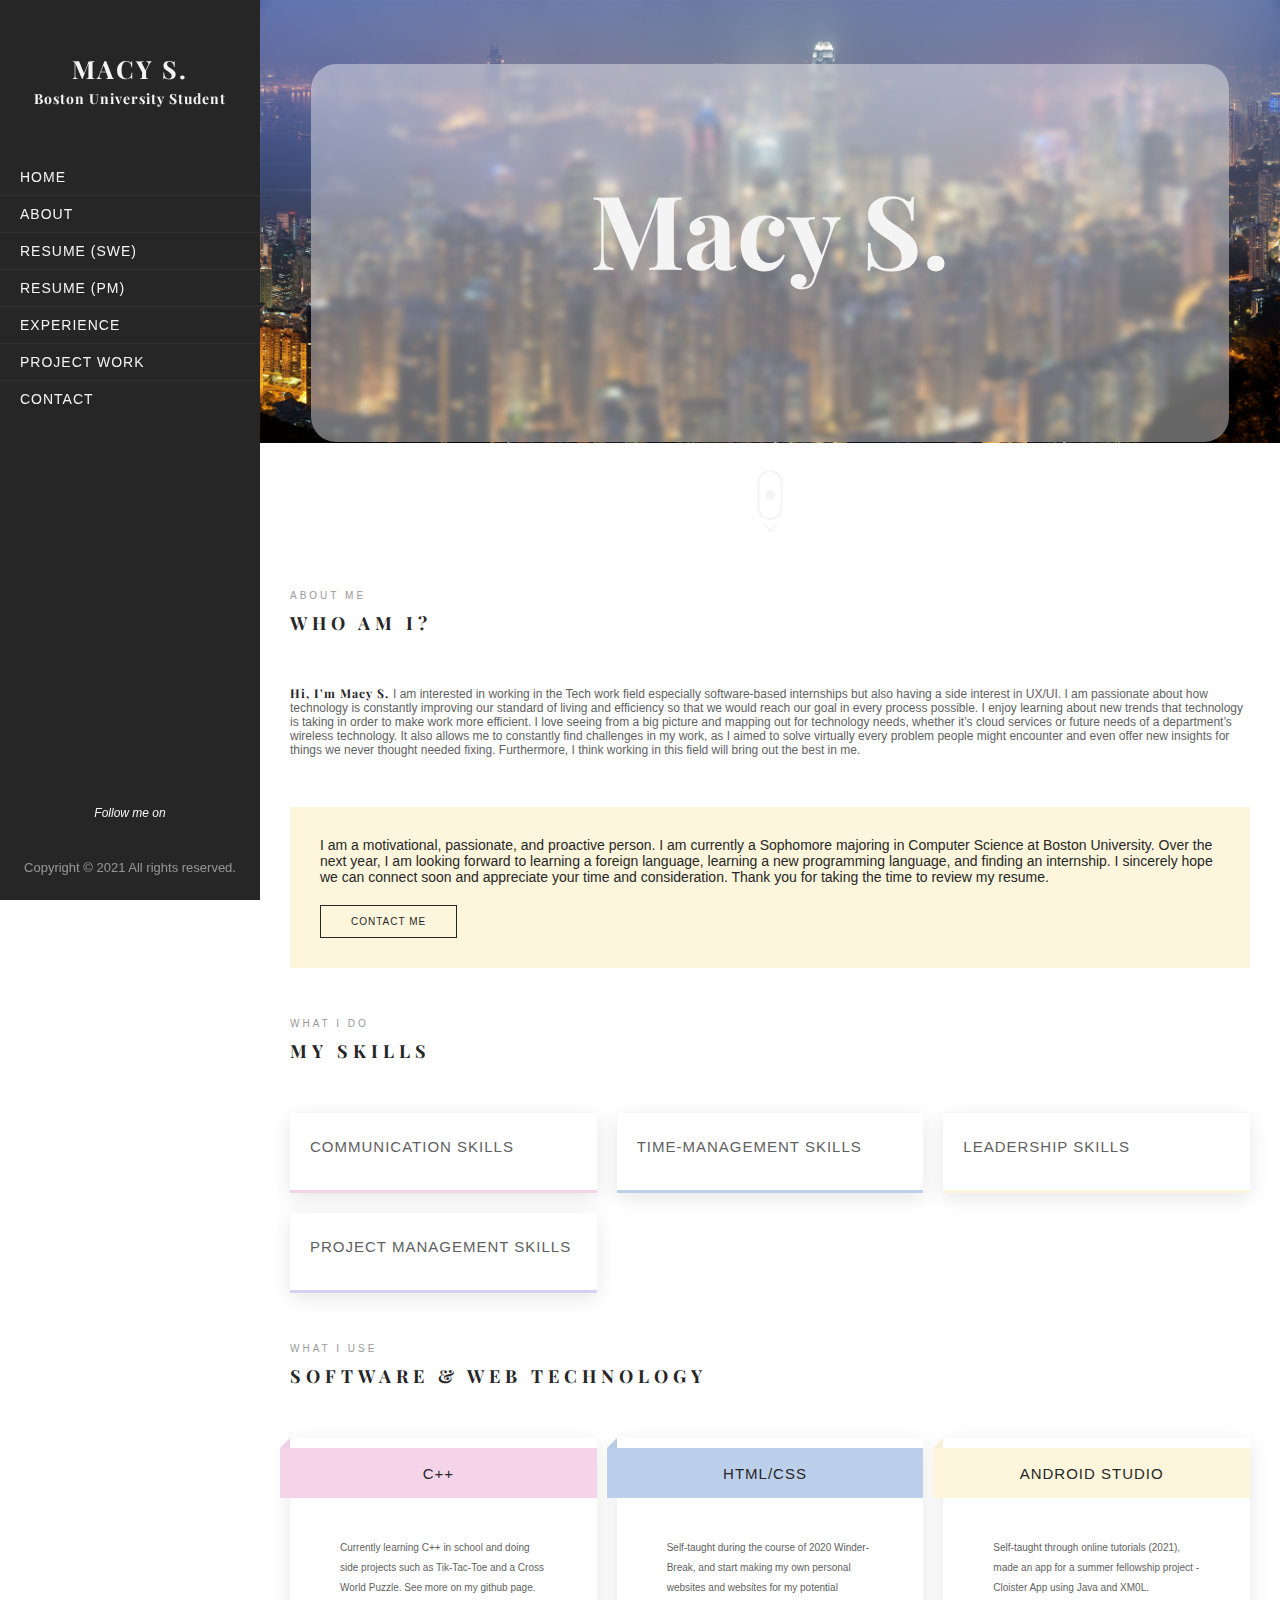
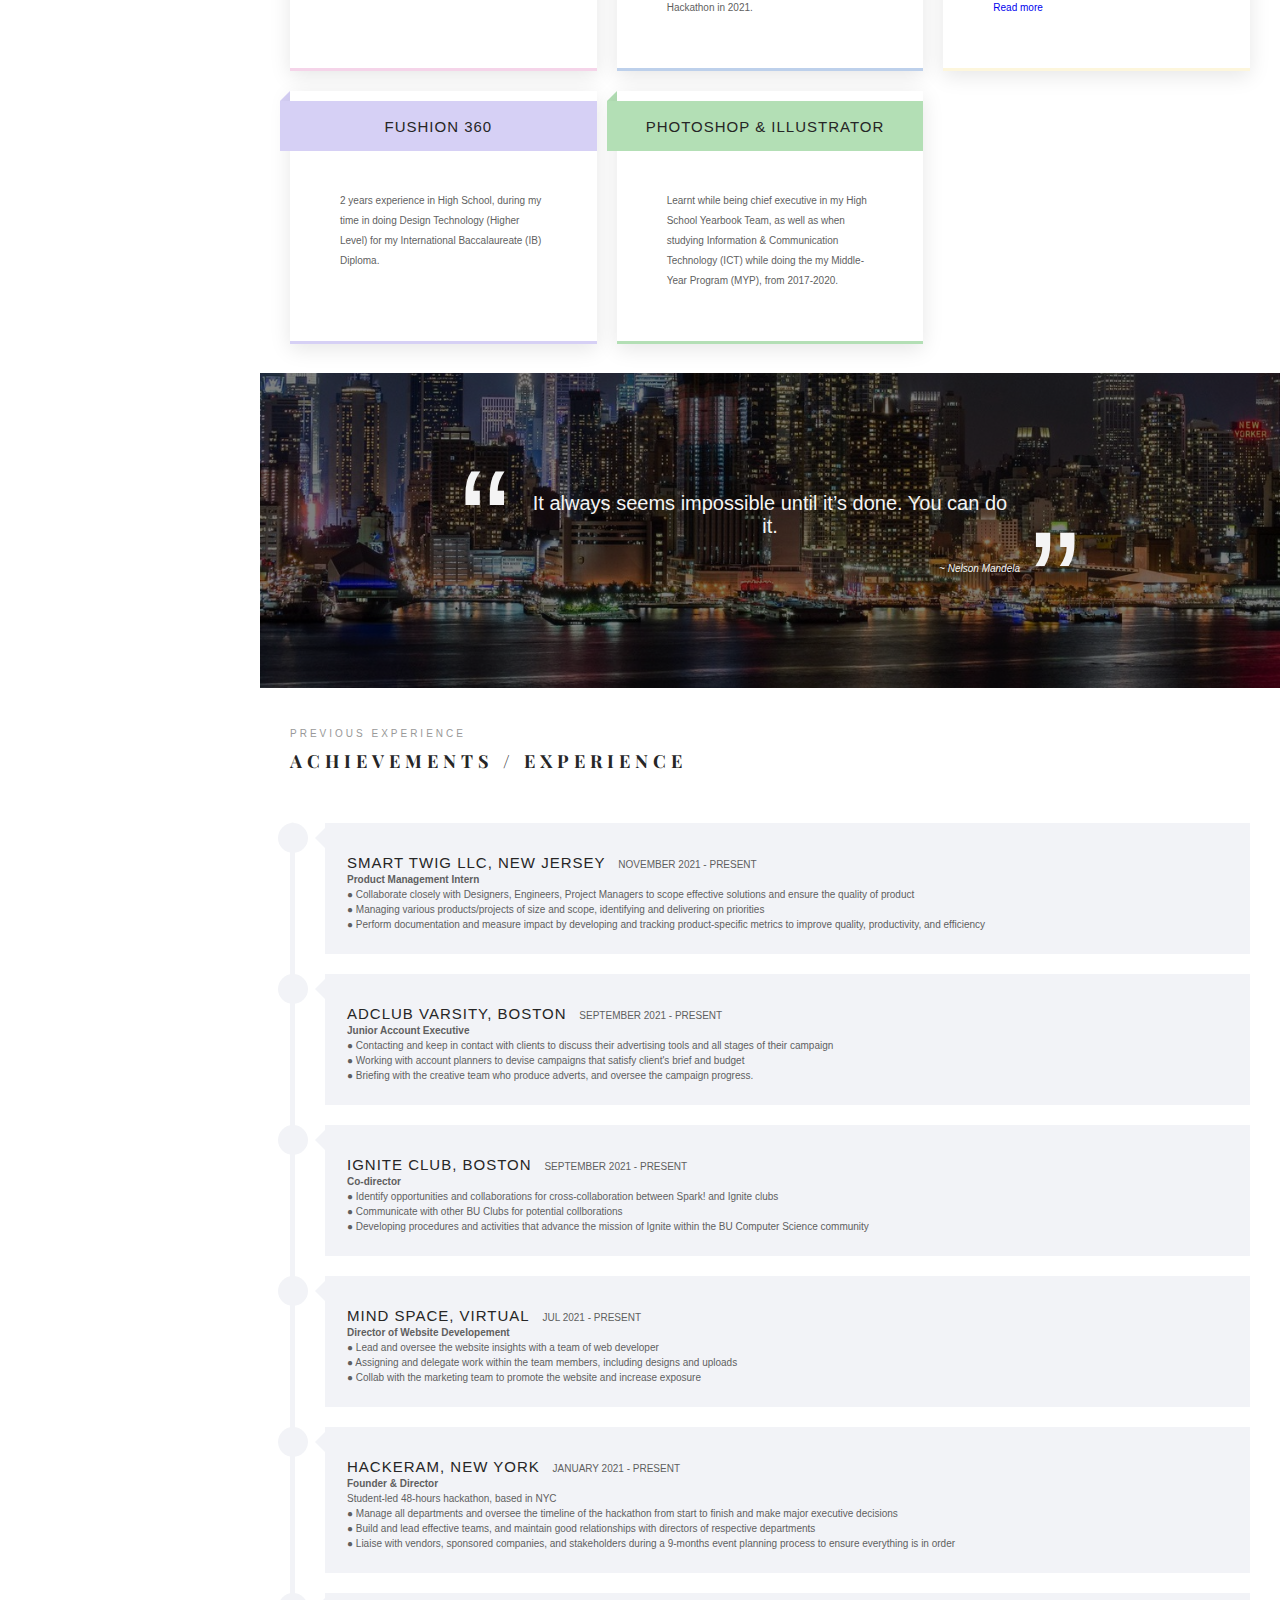
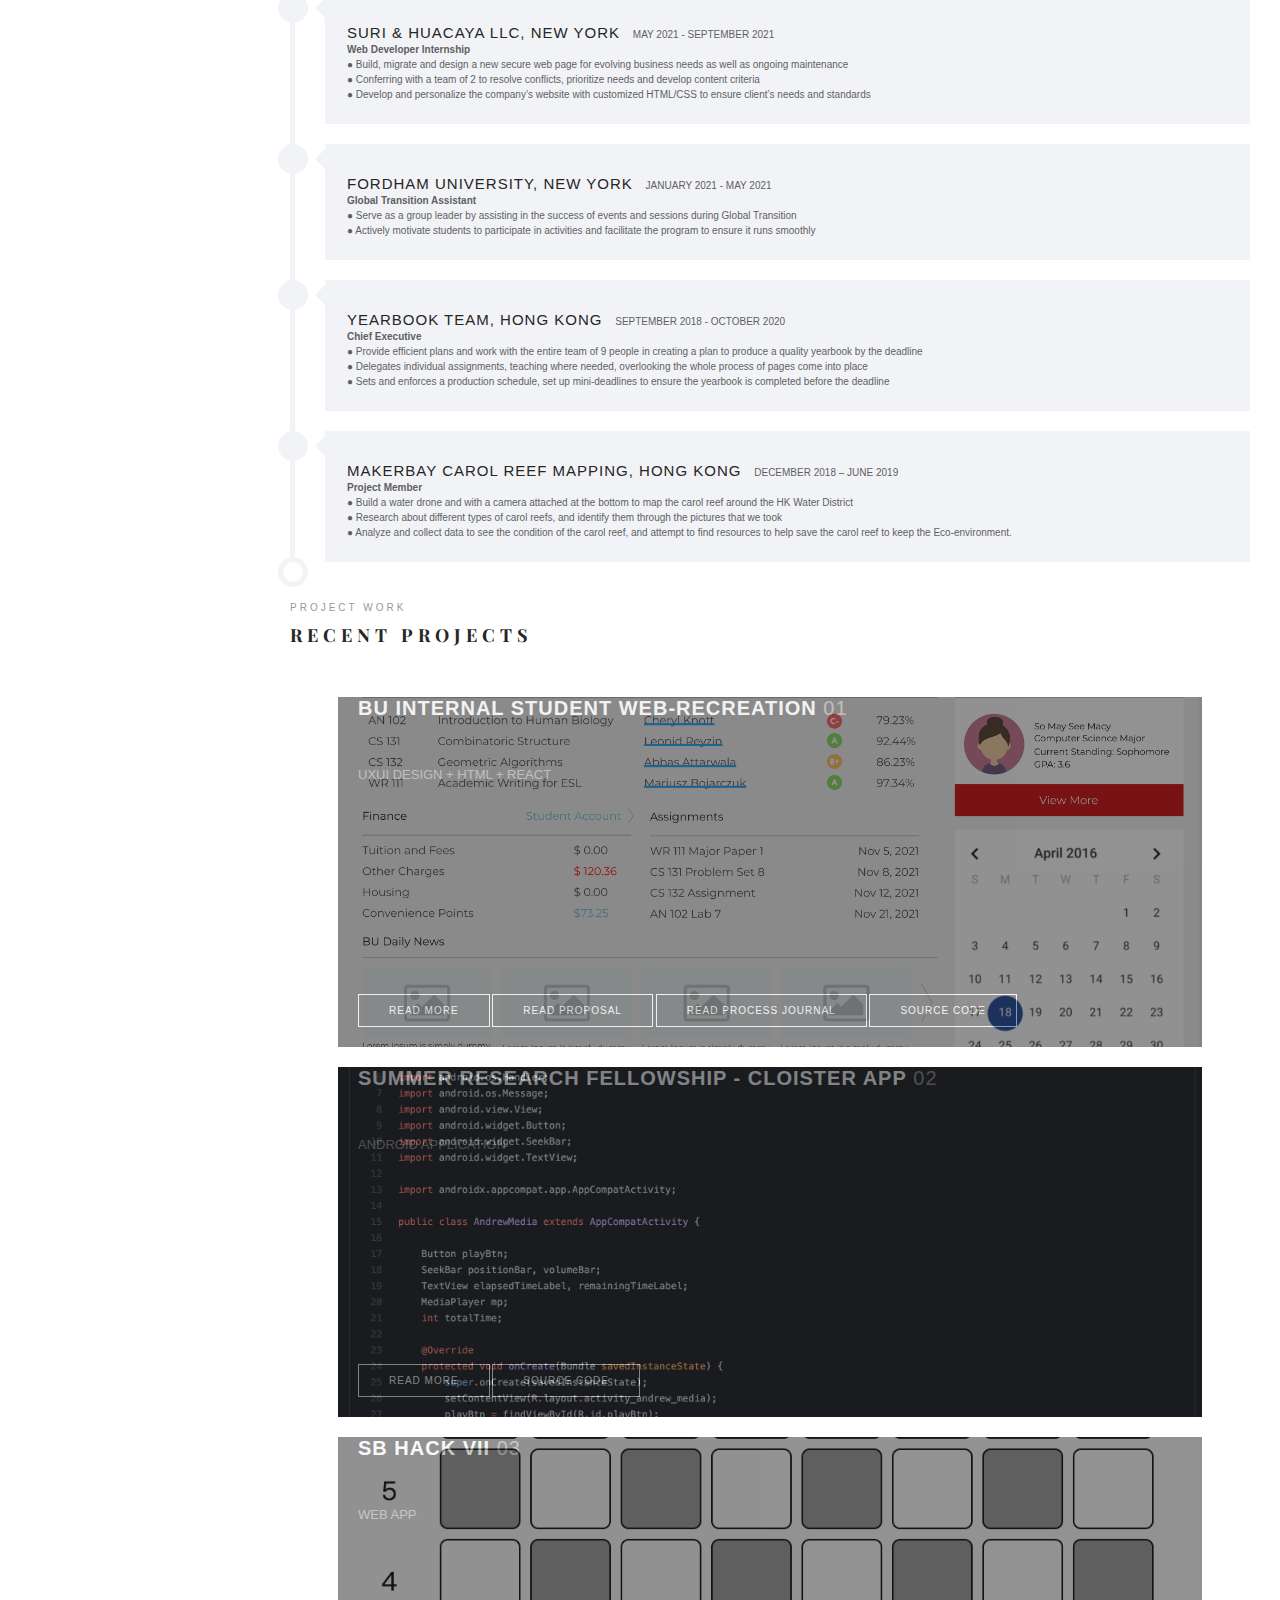
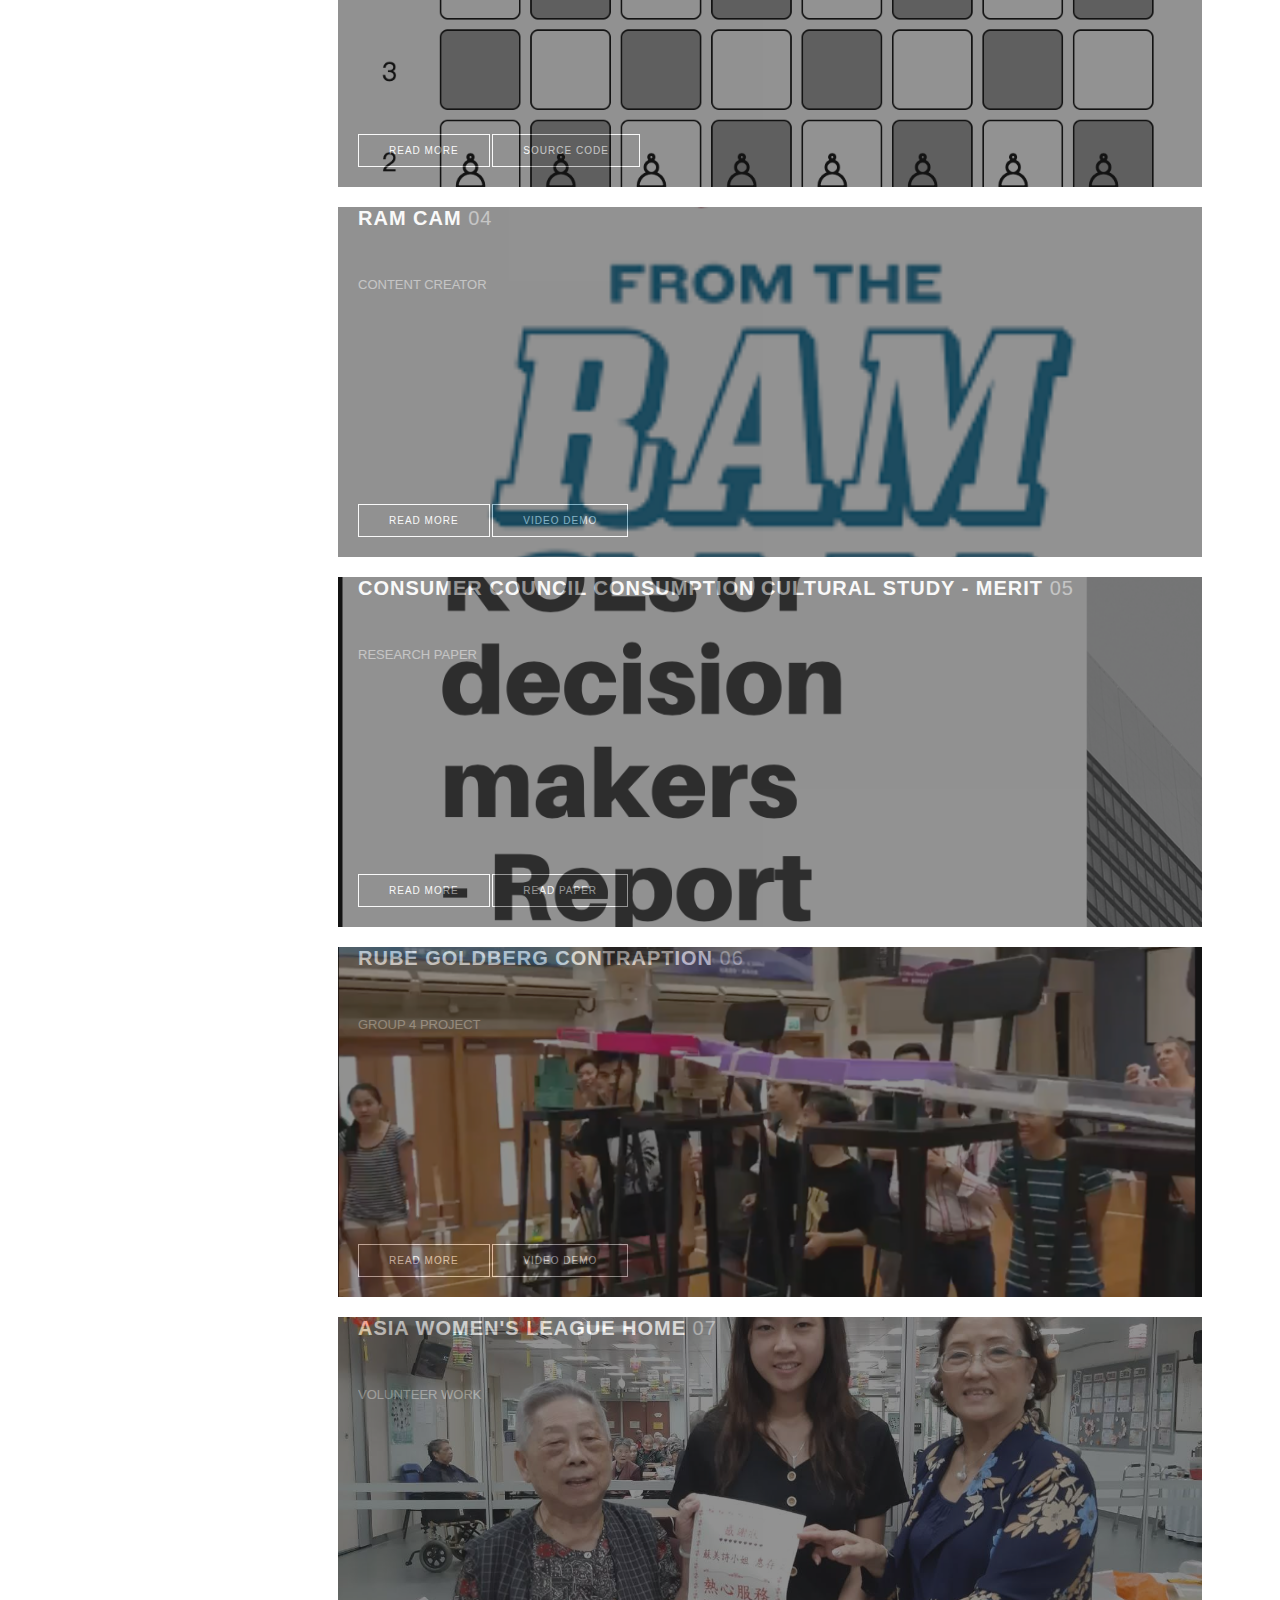
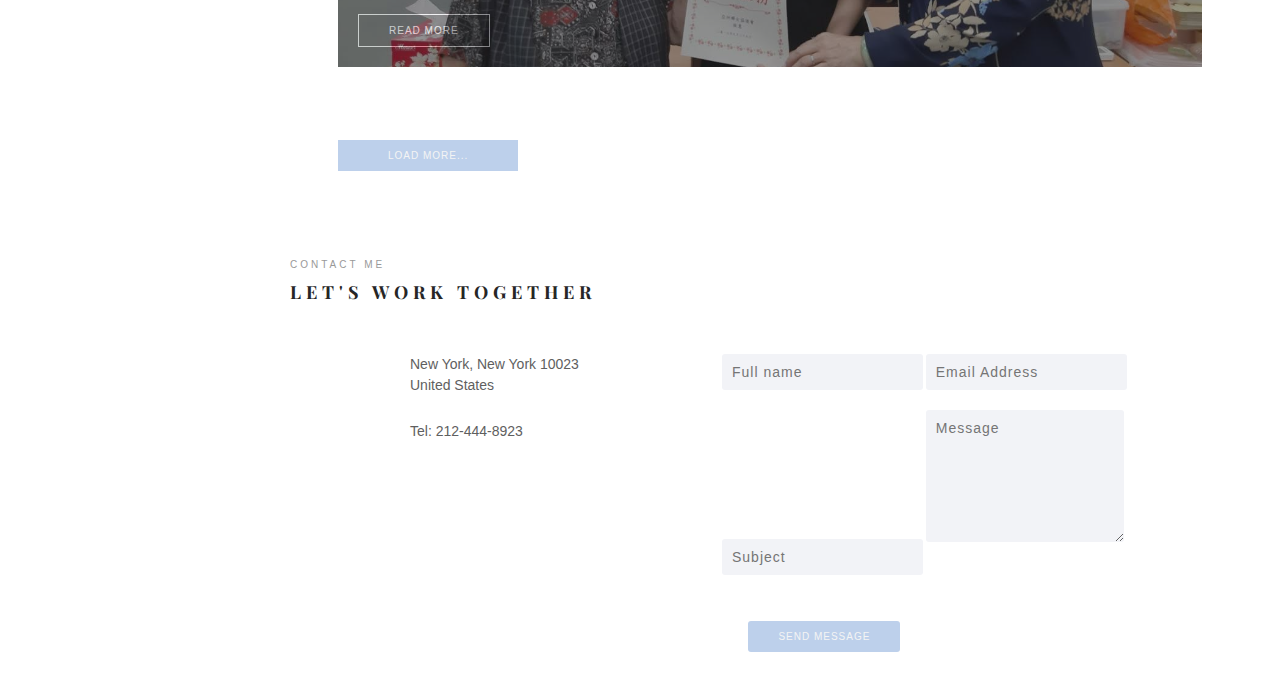
<file: index.html>
<!DOCTYPE html>
<html lang="en">

<head>
    <meta charset="UTF-8" />
    <meta name="viewport" content="width=device-width, user-scalable=no, initial-scale=1.0, maximum-scale=1.0, minimum-scale=1.0" />
    <meta http-equiv="X-UA-Compatible" content="ie=edge" />
    <title>Macy S. | Portfolio</title>
    <!--Import fonts-->
    <link rel="preconnect" href="https://fonts.gstatic.com" />
    <link href="https://fonts.googleapis.com/css2?family=Playfair+Display:wght@400;500&family=Train+One&display=swap" rel="stylesheet" />
    <!--Import icons-->
    <link rel="stylesheet" href="http://code.ionicframework.com/ionicons/2.0.1/css/ionicons.min.css" />
    <link rel="stylesheet" href="styles.css" />
</head>

<body>
    <div class="hamburger-menu">
        <i class="ion-navicon open"></i>
        <i class="ion-android-close close"></i>
    </div>

    <nav class="nav">
        <div class="intro">
            <h1 class="intro-heading">Macy S.</h1>
            <h2 class="intro-subhead">Boston University Student</h2>
        </div>
        <ul>
            <li class="nav-item">
                <a href="#home" class="nav-link">Home</a>
            </li>
            <li class="nav-item">
                <a href="#about" class="nav-link">About</a>
            </li>
            <li class="nav-item">
                <a href="files/Resume - So May See Macy (SWE).pdf" class="nav-link" target="_blank">Resume (SWE)</a
          >
        </li>
        <li class="nav-item">
          <a
            href="files/Resume - So May See Macy (PM).pdf"
            class="nav-link"
            target="_blank"
            >Resume (PM)</a
          >
        </li>
        <li class="nav-item">
          <a href="#experience" class="nav-link">Experience</a>
            </li>
            <!--<li class="nav-item">
                <a href="#experience" class="nav-link">Achievements</a>
            </li>-->
            <li class="nav-item">
                <a href="#project-work" class="nav-link">Project Work</a>
            </li>
            <li class="nav-item">
                <a href="#contact" class="nav-link">Contact</a>
            </li>
        </ul>

        <div class="social-media-wrapper">
            <span>Follow me on</span>
            <div class="social-media">
                <a href="https://www.instagram.com/macie._.here/" class="sm-link" target="_blank"><i class="ion-social-instagram"></i
          ></a>
                <a href="mailto:mso@fordham.edu" class="sm-link" target="_blank"><i class="ion-android-mail"></i
          ></a>
                <a href="https://www.linkedin.com/in/macyso/" class="sm-link" target="_blank"><i class="ion-social-linkedin"></i
          ></a>
                <a href="https://github.com/macyso12" class="sm-link" target="_blank"><i class="ion-social-github"></i
          ></a>
                <a href="https://www.youtube.com/channel/UCJqH0ZPbDVJI4NJxDdw3Swg" class="sm-link" target="_blank"><i class="ion-social-youtube"></i
          ></a>
            </div>
        </div>
        <div class="copyright-notice">
            <p>Copyright &copy; 2021 All rights reserved.</p>
        </div>
    </nav>
    <main class="main">
        <section class="hero">
            <div class="blur">
                <h5 class="name-heading">Macy S.</h5>
            </div>
            <img class="hero-person-image" src="images/Hong Kong .jpeg" id="home" alt=" " />
            <a href="# " class="scroll-down">
                <div class="mouse">
                    <span></span>
                </div>
                <div class="arrow">
                    <span></span>
                </div>
            </a>
        </section>

        <section class="about-me" id="about">
            <div class="container">
                <div class="heading-group margin-top">
                    <span class="section-head-small">About Me</span>
                    <h5 class="section-head-large">Who am I?</h5>
                </div>
                <div class="about-me-intro">
                    <div class="intro-description">
                        <p>
                            <span> Hi, I'm Macy S. </span> I am interested in working in the Tech work field especially software-based internships but also having a side interest in UX/UI. I am passionate about how technology is constantly improving our
                            standard of living and efficiency so that we would reach our goal in every process possible. I enjoy learning about new trends that technology is taking in order to make work more efficient. I love seeing from a big picture
                            and mapping out for technology needs, whether it’s cloud services or future needs of a department’s wireless technology. It also allows me to constantly find challenges in my work, as I aimed to solve virtually every problem
                            people might encounter and even offer new insights for things we never thought needed fixing. Furthermore, I think working in this field will bring out the best in me.
                        </p>
                    </div>
                    <div class="call-to-action">
                        <p>
                            I am a motivational, passionate, and proactive person. I am currently a Sophomore majoring in Computer Science at Boston University. Over the next year, I am looking forward to learning a foreign language, learning a new programming language, and finding
                            an internship. I sincerely hope we can connect soon and appreciate your time and consideration. Thank you for taking the time to review my resume.
                        </p>
                        <a href="#contact" class="btn cta-btn">Contact Me</a>
                    </div>
                </div>
            </div>
        </section>

        <section class="my-expertise" id="skills">
            <div class="container">
                <div class="heading-group margin-top">
                    <span class="section-head-small">What I do</span>
                    <h5 class="section-head-large">My Skills</h5>
                </div>
                <div class="grid">
                    <div class="grid-item orange">
                        <span class="item-icon">
                <i class="ion-ios-people-outline"></i>
              </span>
                        <h3 class="item-heading">Communication Skills</h3>
                    </div>
                    <div class="grid-item blue">
                        <span class="item-icon">
                <i class="ion-ios-time-outline"></i>
              </span>
                        <h3 class="item-heading">Time-Management Skills</h3>
                    </div>
                    <div class="grid-item yellow">
                        <span class="item-icon">
                <i class="ion-ios-body-outline"></i>
              </span>
                        <h3 class="item-heading">Leadership Skills</h3>
                    </div>
                    <div class="grid-item purple">
                        <span class="item-icon">
                <i class="ion-ios-folder-outline"></i>
              </span>
                        <h3 class="item-heading">Project Management Skills</h3>
                    </div>
                </div>
                <div class="heading-group margin-top">
                    <span class="section-head-small">What I use</span>
                    <h5 class="section-head-large">Software & Web Technology</h5>
                </div>
                <div class="grid">
                    <div class="grid-item orange">
                        <div class="item-skill">
                            <h5 class="skill-name">C++</h5>
                        </div>
                        <p class="skill-description">
                            Currently learning C++ in school and doing side projects such as Tik-Tac-Toe and a Cross World Puzzle. See more on my github page.
                        </p>
                    </div>
                    <div class="grid-item blue">
                        <div class="item-skill">
                            <h5 class="skill-name">HTML/CSS</h5>
                        </div>
                        <p class="skill-description">
                            Self-taught during the course of 2020 Winder-Break, and start making my own personal websites and websites for my potential Hackathon in 2021.
                        </p>
                    </div>
                    <div class="grid-item yellow">
                        <div class="item-skill">
                            <h5 class="skill-name">Android Studio</h5>
                        </div>
                        <p class="skill-description">
                            Self-taught through online tutorials (2021), made an app for a summer fellowship project - Cloister App using Java and XM0L.
                            <a href="#project-work">Read more</a>
                        </p>
                    </div>
                    <div class="grid-item purple">
                        <div class="item-skill">
                            <h5 class="skill-name">Fushion 360</h5>
                        </div>
                        <p class="skill-description">
                            2 years experience in High School, during my time in doing Design Technology (Higher Level) for my International Baccalaureate (IB) Diploma.
                        </p>
                    </div>
                    <div class="grid-item dark-blue">
                        <div class="item-skill">
                            <h5 class="skill-name">Photoshop & Illustrator</h5>
                        </div>
                        <p class="skill-description">
                            Learnt while being chief executive in my High School Yearbook Team, as well as when studying Information & Communication Technology (ICT) while doing the my Middle-Year Program (MYP), from 2017-2020.
                        </p>
                    </div>
                </div>
            </div>
        </section>

        <section class="motto">
            <div class="container">
                <div class="quote-wrapper">
                    <blockquote class="quote">
                        It always seems impossible until it’s done. You can do it.
                    </blockquote>
                    <cite class="quote-by">~ Nelson Mandela</cite>
                </div>
            </div>
        </section>

        <section class="work-experience" id="experience">
            <div class="container">
                <div class="heading-group">
                    <span class="section-head-small">Previous Experience</span>
                    <h5 class="section-head-large">Achievements / Experience</h5>
                </div>
                <div class="timeline">
                    <div class="timeline-item">
                        <div class="timeline-heading">
                            <!--Wordpress Development -->
                            <h3 class="timeline-entry-name">Smart Twig LLC, New Jersey</h3>
                            <span>NOVEMBER 2021 - PRESENT</span>
                        </div>
                        <h4>Product Management Intern</h4>
                        <p>
                            ● Collaborate closely with Designers, Engineers, Project Managers to scope effective solutions and ensure the quality of product
                        </p>
                        <p>
                            ● Managing various products/projects of size and scope, identifying and delivering on priorities
                        </p>
                        <p>
                            ● Perform documentation and measure impact by developing and tracking product-specific metrics to improve quality, productivity, and efficiency
                        </p>
                    </div>
                    <div class="timeline-item">
                        <div class="timeline-heading">
                            <!--Wordpress Development -->
                            <h3 class="timeline-entry-name">AdClub Varsity, Boston</h3>
                            <span>SEPTEMBER 2021 - PRESENT</span>
                        </div>
                        <h4>Junior Account Executive</h4>
                        <p>
                            ● Contacting and keep in contact with clients to discuss their advertising tools and all stages of their campaign
                        </p>
                        <p>
                            ● Working with account planners to devise campaigns that satisfy client's brief and budget
                        </p>
                        <p>
                            ● Briefing with the creative team who produce adverts, and oversee the campaign progress.
                        </p>
                    </div>
                    <div class="timeline-item">
                        <div class="timeline-heading">
                            <!--Wordpress Development -->
                            <h3 class="timeline-entry-name">Ignite Club, Boston</h3>
                            <span>SEPTEMBER 2021 - PRESENT</span>
                        </div>
                        <h4>Co-director</h4>
                        <p>
                            ● Identify opportunities and collaborations for cross-collaboration between Spark! and Ignite clubs
                        </p>
                        <p>
                            ● Communicate with other BU Clubs for potential collborations
                        </p>
                        <p>
                            ● Developing procedures and activities that advance the mission of Ignite within the BU Computer Science community
                        </p>
                    </div>

                    <div class="timeline-item">
                        <div class="timeline-heading">
                            <!--Wordpress Development -->
                            <h3 class="timeline-entry-name">Mind Space, Virtual</h3>
                            <span>JUL 2021 - PRESENT</span>
                        </div>
                        <h4>Director of Website Developement</h4>
                        <p>
                            ● Lead and oversee the website insights with a team of web developer
                        </p>
                        <p>
                            ● Assigning and delegate work within the team members, including designs and uploads
                        </p>
                        <p>
                            ● Collab with the marketing team to promote the website and increase exposure
                        </p>
                    </div>
                    <div class="timeline-item">
                        <div class="timeline-heading">
                            <!--Wordpress Development -->
                            <h3 class="timeline-entry-name">HackeRam, New York</h3>
                            <span>JANUARY 2021 - PRESENT</span>
                        </div>
                        <h4>Founder & Director</h4>
                        <p>Student-led 48-hours hackathon, based in NYC</p>
                        <p>
                            ● Manage all departments and oversee the timeline of the hackathon from start to finish and make major executive decisions
                        </p>
                        <p>
                            ● Build and lead effective teams, and maintain good relationships with directors of respective departments
                        </p>
                        <p>
                            ● Liaise with vendors, sponsored companies, and stakeholders during a 9-months event planning process to ensure everything is in order
                        </p>
                    </div>
                    <div class="timeline-item">
                        <div class="timeline-heading">
                            <!--Wordpress Development -->
                            <h3 class="timeline-entry-name">
                                Suri & Huacaya LLC, New York
                            </h3>
                            <span>MAY 2021 - SEPTEMBER 2021</span>
                        </div>
                        <h4>Web Developer Internship</h4>
                        <p>
                            ● Build, migrate and design a new secure web page for evolving business needs as well as ongoing maintenance
                        </p>
                        <p>
                            ● Conferring with a team of 2 to resolve conflicts, prioritize needs and develop content criteria
                        </p>
                        <p>
                            ● Develop and personalize the company’s website with customized HTML/CSS to ensure client’s needs and standards
                        </p>
                    </div>

                    <div class="timeline-item">
                        <div class="timeline-heading">
                            <h3 class="timeline-entry-name">
                                Fordham University, New York
                            </h3>
                            <span>JANUARY 2021 - MAY 2021</span>
                        </div>
                        <h4>Global Transition Assistant</h4>
                        <p>
                            ● Serve as a group leader by assisting in the success of events and sessions during Global Transition
                        </p>
                        <p>
                            ● Actively motivate students to participate in activities and facilitate the program to ensure it runs smoothly
                        </p>
                    </div>
                    <div class="timeline-item">
                        <div class="timeline-heading">
                            <h3 class="timeline-entry-name">Yearbook Team, Hong Kong</h3>
                            <span>SEPTEMBER 2018 - OCTOBER 2020</span>
                        </div>
                        <h4>Chief Executive</h4>
                        <p>
                            ● Provide efficient plans and work with the entire team of 9 people in creating a plan to produce a quality yearbook by the deadline
                        </p>
                        <p>
                            ● Delegates individual assignments, teaching where needed, overlooking the whole process of pages come into place
                        </p>
                        <p>
                            ● Sets and enforces a production schedule, set up mini-deadlines to ensure the yearbook is completed before the deadline
                        </p>
                    </div>
                    <div class="timeline-item">
                        <div class="timeline-heading">
                            <h3 class="timeline-entry-name">
                                MakerBay Carol Reef Mapping, Hong Kong
                            </h3>
                            <span>DECEMBER 2018 – JUNE 2019</span>
                        </div>
                        <h4>Project Member</h4>
                        <p>
                            ● Build a water drone and with a camera attached at the bottom to map the carol reef around the HK Water District
                        </p>
                        <p>
                            ● Research about different types of carol reefs, and identify them through the pictures that we took
                        </p>
                        <p>
                            ● Analyze and collect data to see the condition of the carol reef, and attempt to find resources to help save the carol reef to keep the Eco-environment.
                        </p>
                    </div>
                </div>
            </div>
        </section>

        <section class="project-work" id="project-work">
            <div class="container">
                <div class="heading-group">
                    <span class="section-head-small">Project Work</span>
                    <h5 class="section-head-large">Recent Projects</h5>
                </div>
                <div class="grid">
                    <div class="grid-item">
                        <img src="images/BU-Web.png" alt="" class="project-work-item-image" />
                        <div class="project-work-item-info">
                            <h5 class="project-work-name">
                                BU Internal Student Web-Recreation<span> 01</span>
                            </h5>
                            <span class="project-type">UXUI Design + HTML + React</span>
                            <div class="info-cta">
                                <a href="pages/Web-Recreation.html" class="btn info-btn">Read More</a
                  >
                  <!--Add a new page and write a little something about it-->
                  <a
                    href="https://docs.google.com/document/d/1lpsi1MkYbd2sJ2QtX-6dHJtlMSwxtcapBGBNn4mhseo/edit?usp=sharing"
                    target="_blank"
                    class="btn info-btn"
                    >Read Proposal</a
                  >
                  <a
                    href="https://docs.google.com/document/d/1C_FkWBUV6yaKTDpvuu04un3dFpXAVbh7kcQQ2GR_0Ck/edit?usp=sharing"
                    target="_blank"
                    class="btn info-btn"
                    >Read Process Journal</a
                  >
                  <!--Link to process jornal (in progress) : https://docs.google.com/document/d/1C_FkWBUV6yaKTDpvuu04un3dFpXAVbh7kcQQ2GR_0Ck/edit?usp=sharing-->
                  <a
                    href="https://github.com/macyso12/Bu-web-recreate"
                    target="_blank"
                    class="btn info-btn"
                    >Source code</a
                  >
                  <!--Add a github link after coding up some portion of the website-->
                </div>
              </div>
            </div>
            <div class="grid-item">
              <img
                src="images/Cloister-app.png"
                alt=""
                class="project-work-item-image"
              />
              <div class="project-work-item-info">
                <h5 class="project-work-name">
                  Summer Research Fellowship - Cloister App<span> 02</span>
                </h5>
                <span class="project-type">Android Application</span>
                <div class="info-cta">
                  <a href="pages/Cloister-app.html" class="btn info-btn"
                    >Read More</a
                  >
                  <a
                    href="https://github.com/macyso12/Cloisters_App"
                    target="_blank"
                    class="btn info-btn"
                    >Source code</a
                  >
                </div>
              </div>
            </div>
            <div class="grid-item">
              <img
                src="./images/Hackathon 1.0.png"
                alt=""
                class="project-work-item-image"
              />
              <div class="project-work-item-info">
                <h5 class="project-work-name">SB Hack VII<span> 03</span></h5>
                <span class="project-type">Web App</span>
                <div class="info-cta">
                  <a href="pages/SB-Hack.html" class="btn info-btn"
                    >Read More</a
                  >
                  <a
                    href="https://github.com/macyso12/Working-Chess-Game"
                    target="_blank"
                    class="btn info-btn"
                    >Source code</a
                  >
                </div>
              </div>
            </div>
            <div class="grid-item">
              <img
                src="./images/Ram Cam .png"
                alt=""
                class="project-work-item-image"
              />
              <div class="project-work-item-info">
                <h5 class="project-work-name">Ram Cam <span> 04</span></h5>
                <span class="project-type">Content Creator</span>
                <div class="info-cta">
                  <a href="pages/Ram Cam.html" class="btn info-btn"
                    >Read More</a
                  >
                  <a
                    href="https://www.youtube.com/watch?v=ZxzbW7pwkmE"
                    target="_blank"
                    class="btn info-btn"
                    >Video Demo</a
                  >
                </div>
              </div>
            </div>
            <div class="grid-item">
              <img
                src="./images/Screen Shot 2021-04-06 at 7.30.31 PM.png"
                alt=""
                class="project-work-item-image"
              />
              <div class="project-work-item-info">
                <h5 class="project-work-name">
                  Consumer Council Consumption Cultural Study - Merit<span>
                    05</span
                  >
                </h5>
                <span class="project-type">Research Paper</span>
                <div class="info-cta">
                  <a href="pages/KOL.html" class="btn info-btn">Read More</a>
                                <a href="files/February2019.pdf" target="_blank" class="btn info-btn">Read Paper</a
                  >
                </div>
              </div>
            </div>
            <div class="grid-item">
              <img
                src="./images/Rube-Goldberg copy.png"
                alt=""
                class="project-work-item-image"
              />
              <div class="project-work-item-info">
                <h5 class="project-work-name">
                  Rube Goldberg Contraption<span> 06</span>
                </h5>
                <span class="project-type">Group 4 Project</span>
                <div class="info-cta">
                  <a href="pages/Rube-Golberg.html" class="btn info-btn"
                    >Read More</a
                  >
                  <a
                    href="https://www.youtube.com/watch?v=lsmUWMncvNE"
                    target="_blank"
                    class="btn info-btn"
                    >Video Demo</a
                  >
                </div>
              </div>
            </div>
            <div class="grid-item">
              <img
                src="./images/Volunteer 1.jpg"
                alt=""
                class="project-work-item-image"
              />
              <div class="project-work-item-info">
                <h5 class="project-work-name">
                  Asia Women's League Home<span> 07</span>
                </h5>
                <span class="project-type">Volunteer Work</span>
                <div class="info-cta">
                  <a href="pages/Asian-Elderly.html" class="btn info-btn"
                    >Read More</a
                  >
                </div>
              </div>
            </div>
            <!-- <div class="grid-item">
                        <img src="./images/Hackathon 1.0.png" alt="" class="project-work-item-image">
                        <div class="project-work-item-info">
                            <h5 class="project-work-name">SB Hack VII <span>01</span></h5>
                            <span class="project-type">Web App</span>
                            <div class="info-cta">
                                <a href="#" class="btn info-btn">Demo</a>
                                <a href="#" class="btn info-btn">Source code</a>
                            </div>
                        </div>
                    </div> -->
                </div>
                <div class="load-more">
                    <a href="#" class="btn btn-blue">Load More... <i class="ion-refresh"></i
            ></a>
                </div>
            </div>
        </section>

        <section class="contact" id="contact">
            <div class="container">
                <div class="heading-group">
                    <span class="section-head-small">Contact Me</span>
                    <h5 class="section-head-large">Let's work together</h5>
                </div>
                <div class="contact-info-wrapper">
                    <div class="contact-info">
                        <div class="contact-info-item">
                            <div class="info-item-icon">
                                <i class="ion-location"></i>
                            </div>
                            <div class="data-wrapper">
                                <!--<span class="info-item-data">155 W 60th Street</span>-->
                                <span class="info-item-data">New York, New York 10023</span>
                                <span class="info-item-data">United States</span>
                            </div>
                        </div>

                        <div class="contact-info-item">
                            <div class="info-item-icon">
                                <i class="ion-ios-telephone"></i>
                            </div>
                            <div class="data-wrapper">
                                <span class="info-item-data">Tel: 212-444-8923</span>
                            </div>
                        </div>
                    </div>

                    <form action="" class="contact-form">
                        <input type="text" class="input" placeholder="Full name" required />
                        <input type="email" class="input" placeholder="Email Address" required />
                        <input type="text" class="input" placeholder="Subject" required />
                        <textarea rows="7" placeholder="Message" required></textarea>
                        <button class="btn btn-blue" type="submit">Send message</button>
                    </form>
                </div>
            </div>
        </section>
    </main>

    <!--Link JS-->
    <script src="main.js "></script>
</body>

</html>
</file>
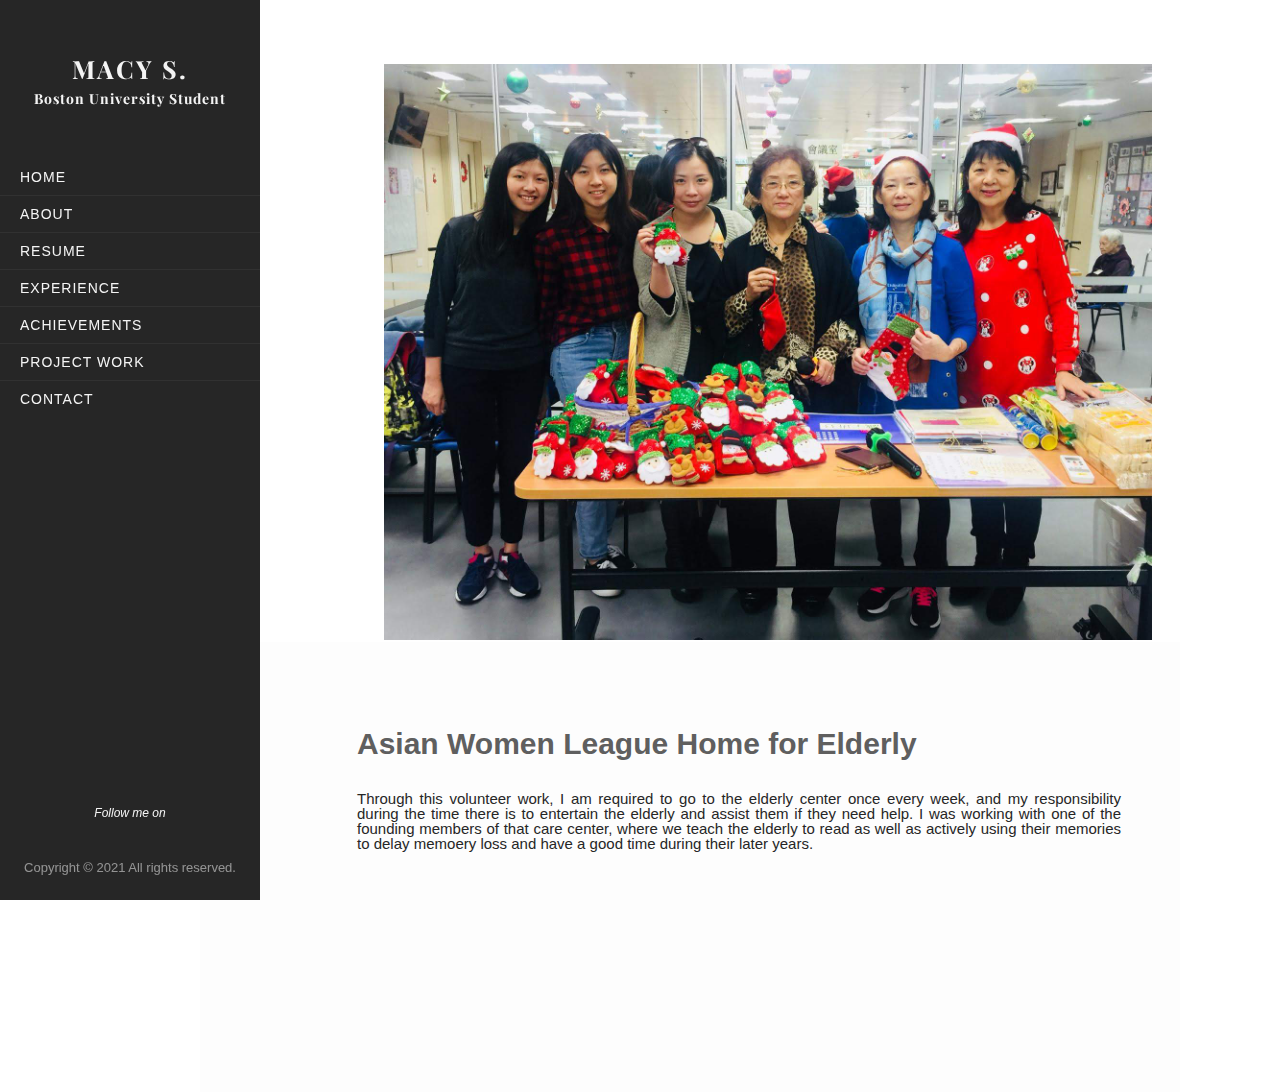
<file: pages/Asian-Elderly.html>
<!DOCTYPE html>
<html lang="en">

<head>
    <meta charset="UTF-8" />
    <meta name="viewport" content="width=device-width, user-scalable=no, initial-scale=1.0, maximum-scale=1.0, minimum-scale=1.0" />
    <meta http-equiv="X-UA-Compatible" content="ie=edge" />
    <title>Macy S. | Portfolio</title>
    <!--Import fonts-->
    <link rel="preconnect" href="https://fonts.gstatic.com">
    <link href="https://fonts.googleapis.com/css2?family=Playfair+Display:wght@400;500&family=Train+One&display=swap" rel="stylesheet">
    <!--Import icons-->
    <link rel="stylesheet" href="http://code.ionicframework.com/ionicons/2.0.1/css/ionicons.min.css" />
    <link rel="stylesheet" href="../styles.css" />
</head>

<body>

    <div class="hamburger-menu">
        <i class="ion-navicon open"></i>
        <i class="ion-android-close close"></i>
    </div>

    <nav class="nav">
        <div class="intro">
            <h1 class="intro-heading">Macy S.</h1>
            <h2 class="intro-subhead">Boston University Student</h2>
        </div>
        <ul>
            <li class="nav-item">
                <a href="../index.html" class="nav-link">Home</a>
            </li>
            <li class="nav-item">
                <a href="../index.html#about" class="nav-link">About</a>
            </li>
            <li class="nav-item">
                <a href="../files/Resume - So May See Macy .pdf" class="nav-link" target="_blank">Resume</a>
            </li>
            <li class="nav-item">
                <a href="../index.html#experience" class="nav-link">Experience</a>
            </li>
            <li class="nav-item">
                <a href="../index.html#experience" class="nav-link">Achievements</a>
            </li>
            <li class="nav-item">
                <a href="../index.html#project-work" class="nav-link">Project Work</a>
            </li>
            <li class="nav-item">
                <a href="../index.html#contact" class="nav-link">Contact</a>
            </li>
        </ul>

        <div class="social-media-wrapper">
            <span>Follow me on</span>
            <div class="social-media">
                <a href="https://www.instagram.com/macie._.here/" class="sm-link" target="_blank"><i class="ion-social-instagram"></i></a>
                <a href="mailto:mso@fordham.edu" class="sm-link" target="_blank"><i class="ion-android-mail"></i></a>
                <a href="https://www.linkedin.com/in/macyso/" class="sm-link" target="_blank"><i class="ion-social-linkedin"></i></a>
                <a href="https://github.com/macyso12" class="sm-link" target="_blank"><i class="ion-social-github"></i></a>
                <a href="https://www.youtube.com/channel/UCJqH0ZPbDVJI4NJxDdw3Swg" class="sm-link" target="_blank"><i class="ion-social-youtube"></i></a>
            </div>
        </div>
        <div class="copyright-notice">
            <p>Copyright &copy; 2021 All rights reserved.</p>
        </div>
    </nav>

    <img class="solo-picture1" src="../images/Volunteer Work (Christmas) 1.jpg" id="" alt=" ">
    <div class="title-section">
        <div class="inner-container">
            <h1>Asian Women League Home for Elderly</h1>
            <p class="text"> Through this volunteer work, I am required to go to the elderly center once every week, and my responsibility during the time there is to entertain the elderly and assist them if they need help. I was working with one of the founding members
                of that care center, where we teach the elderly to read as well as actively using their memories to delay memoery loss and have a good time during their later years.</p>

        </div>
    </div>

    <!--Link JS-->

    <script src="slide.js"></script>
</body>

</html>
</file>
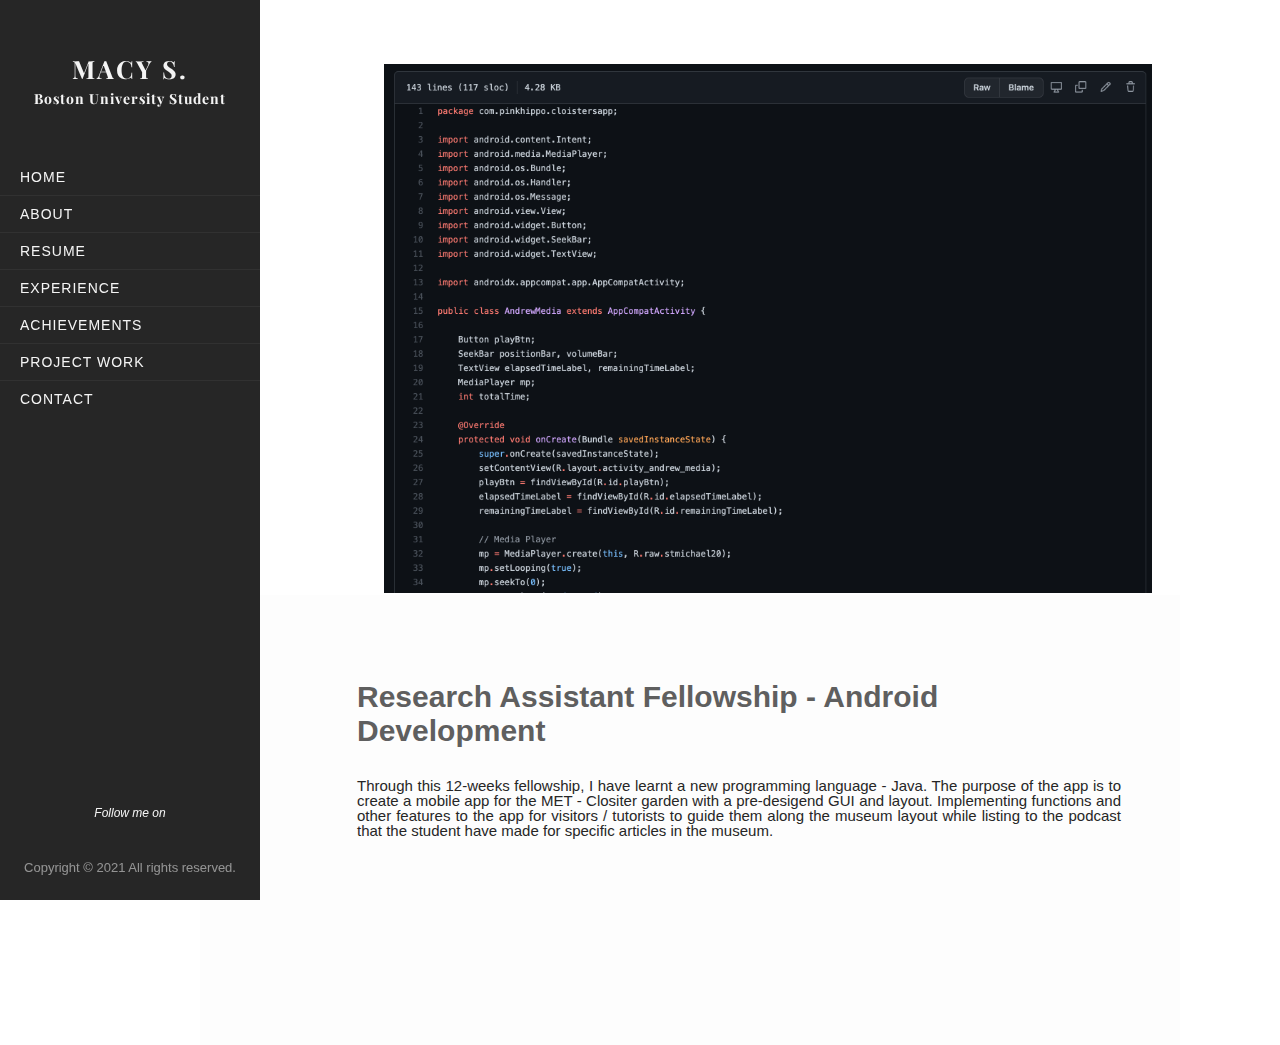
<file: pages/Cloister-app.html>
<!DOCTYPE html>
<html lang="en">

<head>
    <meta charset="UTF-8" />
    <meta name="viewport" content="width=device-width, user-scalable=no, initial-scale=1.0, maximum-scale=1.0, minimum-scale=1.0" />
    <meta http-equiv="X-UA-Compatible" content="ie=edge" />
    <title>Macy S. | Portfolio</title>
    <!--Import fonts-->
    <link rel="preconnect" href="https://fonts.gstatic.com">
    <link href="https://fonts.googleapis.com/css2?family=Playfair+Display:wght@400;500&family=Train+One&display=swap" rel="stylesheet">
    <!--Import icons-->
    <link rel="stylesheet" href="http://code.ionicframework.com/ionicons/2.0.1/css/ionicons.min.css" />
    <link rel="stylesheet" href="../styles.css" />
</head>

<body>

    <div class="hamburger-menu">
        <i class="ion-navicon open"></i>
        <i class="ion-android-close close"></i>
    </div>

    <nav class="nav">
        <div class="intro">
            <h1 class="intro-heading">Macy S.</h1>
            <h2 class="intro-subhead">Boston University Student</h2>
        </div>
        <ul>
            <li class="nav-item">
                <a href="../index.html" class="nav-link">Home</a>
            </li>
            <li class="nav-item">
                <a href="../index.html#about" class="nav-link">About</a>
            </li>
            <li class="nav-item">
                <a href="../files/Resume - So May See Macy .pdf" class="nav-link" target="_blank">Resume</a>
            </li>
            <li class="nav-item">
                <a href="../index.html#experience" class="nav-link">Experience</a>
            </li>
            <li class="nav-item">
                <a href="../index.html#experience" class="nav-link">Achievements</a>
            </li>
            <li class="nav-item">
                <a href="../index.html#project-work" class="nav-link">Project Work</a>
            </li>
            <li class="nav-item">
                <a href="../index.html#contact" class="nav-link">Contact</a>
            </li>
        </ul>

        <div class="social-media-wrapper">
            <span>Follow me on</span>
            <div class="social-media">
                <a href="https://www.instagram.com/macie._.here/" class="sm-link" target="_blank"><i class="ion-social-instagram"></i></a>
                <a href="mailto:mso@fordham.edu" class="sm-link" target="_blank"><i class="ion-android-mail"></i></a>
                <a href="https://www.linkedin.com/in/macyso/" class="sm-link" target="_blank"><i class="ion-social-linkedin"></i></a>
                <a href="https://github.com/macyso12" class="sm-link" target="_blank"><i class="ion-social-github"></i></a>
                <a href="https://www.youtube.com/channel/UCJqH0ZPbDVJI4NJxDdw3Swg" class="sm-link" target="_blank"><i class="ion-social-youtube"></i></a>
            </div>
        </div>
        <div class="copyright-notice">
            <p>Copyright &copy; 2021 All rights reserved.</p>
        </div>
    </nav>

    <img class="solo-picture1" src="../images/Cloister-app.png" id="" alt=" ">
    <div class="title-section">
        <div class="inner-container">
            <h1>Research Assistant Fellowship - Android Development</h1>
            <p class="text"> Through this 12-weeks fellowship, I have learnt a new programming language - Java. The purpose of the app is to create a mobile app for the MET - Clositer garden with a pre-desigend GUI and layout. Implementing functions and other features
                to the app for visitors / tutorists to guide them along the museum layout while listing to the podcast that the student have made for specific articles in the museum.
            </p>

        </div>
    </div>

    <!--Link JS-->

    <script src="slide.js"></script>
</body>

</html>
</file>
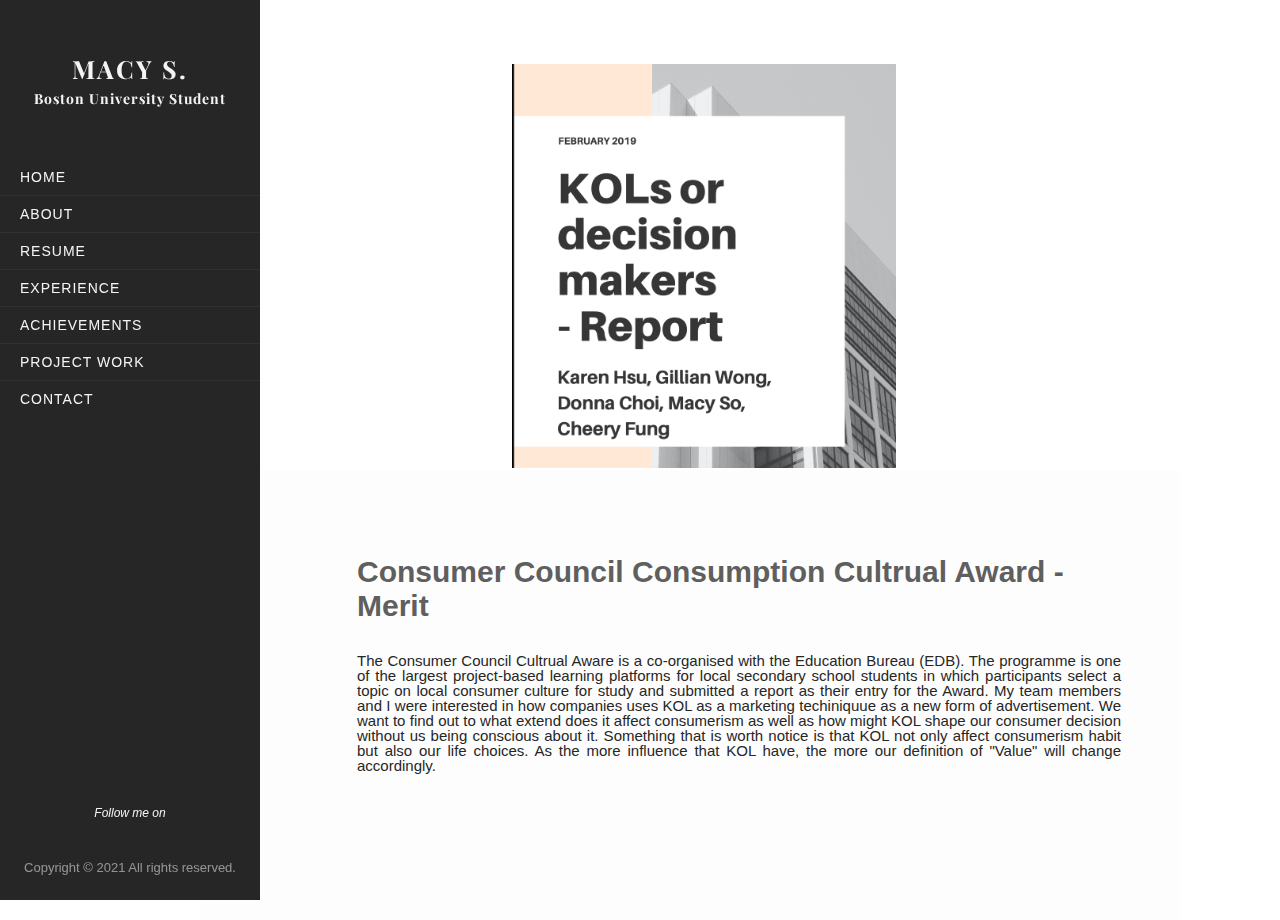
<file: pages/KOL.html>
<!DOCTYPE html>
<html lang="en">

<head>
    <meta charset="UTF-8" />
    <meta name="viewport" content="width=device-width, user-scalable=no, initial-scale=1.0, maximum-scale=1.0, minimum-scale=1.0" />
    <meta http-equiv="X-UA-Compatible" content="ie=edge" />
    <title>Macy S. | Portfolio</title>
    <!--Import fonts-->
    <link rel="preconnect" href="https://fonts.gstatic.com">
    <link href="https://fonts.googleapis.com/css2?family=Playfair+Display:wght@400;500&family=Train+One&display=swap" rel="stylesheet">
    <!--Import icons-->
    <link rel="stylesheet" href="http://code.ionicframework.com/ionicons/2.0.1/css/ionicons.min.css" />
    <link rel="stylesheet" href="../styles.css" />
</head>

<body>

    <div class="hamburger-menu">
        <i class="ion-navicon open"></i>
        <i class="ion-android-close close"></i>
    </div>

    <nav class="nav">
        <div class="intro">
            <h1 class="intro-heading">Macy S.</h1>
            <h2 class="intro-subhead">Boston University Student</h2>
        </div>
        <ul>
            <li class="nav-item">
                <a href="../index.html" class="nav-link">Home</a>
            </li>
            <li class="nav-item">
                <a href="../index.html#about" class="nav-link">About</a>
            </li>
            <li class="nav-item">
                <a href="../files/Resume - So May See Macy .pdf" class="nav-link" target="_blank">Resume</a>
            </li>
            <li class="nav-item">
                <a href="../index.html#experience" class="nav-link">Experience</a>
            </li>
            <li class="nav-item">
                <a href="../index.html#experience" class="nav-link">Achievements</a>
            </li>
            <li class="nav-item">
                <a href="../index.html#project-work" class="nav-link">Project Work</a>
            </li>
            <li class="nav-item">
                <a href="../index.html#contact" class="nav-link">Contact</a>
            </li>
        </ul>

        <div class="social-media-wrapper">
            <span>Follow me on</span>
            <div class="social-media">
                <a href="https://www.instagram.com/macie._.here/" class="sm-link" target="_blank"><i class="ion-social-instagram"></i></a>
                <a href="mailto:mso@fordham.edu" class="sm-link" target="_blank"><i class="ion-android-mail"></i></a>
                <a href="https://www.linkedin.com/in/macyso/" class="sm-link" target="_blank"><i class="ion-social-linkedin"></i></a>
                <a href="https://github.com/macyso12" class="sm-link" target="_blank"><i class="ion-social-github"></i></a>
                <a href="https://www.youtube.com/channel/UCJqH0ZPbDVJI4NJxDdw3Swg" class="sm-link" target="_blank"><i class="ion-social-youtube"></i></a>
            </div>
        </div>
        <div class="copyright-notice">
            <p>Copyright &copy; 2021 All rights reserved.</p>
        </div>
    </nav>

    <img class="solo-picture" src="../images/Screen Shot 2021-04-06 at 7.30.31 PM.png" id="" alt=" ">
    <div class="title-section">
        <div class="inner-container">
            <h1>Consumer Council Consumption Cultrual Award - Merit</h1>
            <p class="text"> The Consumer Council Cultrual Aware is a co-organised with the Education Bureau (EDB). The programme is one of the largest project-based learning platforms for local secondary school students in which participants select a topic on local consumer
                culture for study and submitted a report as their entry for the Award. My team members and I were interested in how companies uses KOL as a marketing techiniquue as a new form of advertisement. We want to find out to what extend does it
                affect consumerism as well as how might KOL shape our consumer decision without us being conscious about it. Something that is worth notice is that KOL not only affect consumerism habit but also our life choices. As the more influence
                that KOL have, the more our definition of "Value" will change accordingly. </p>

        </div>
    </div>

    <!--Link JS-->

    <script src="slide.js"></script>
</body>

</html>
</file>
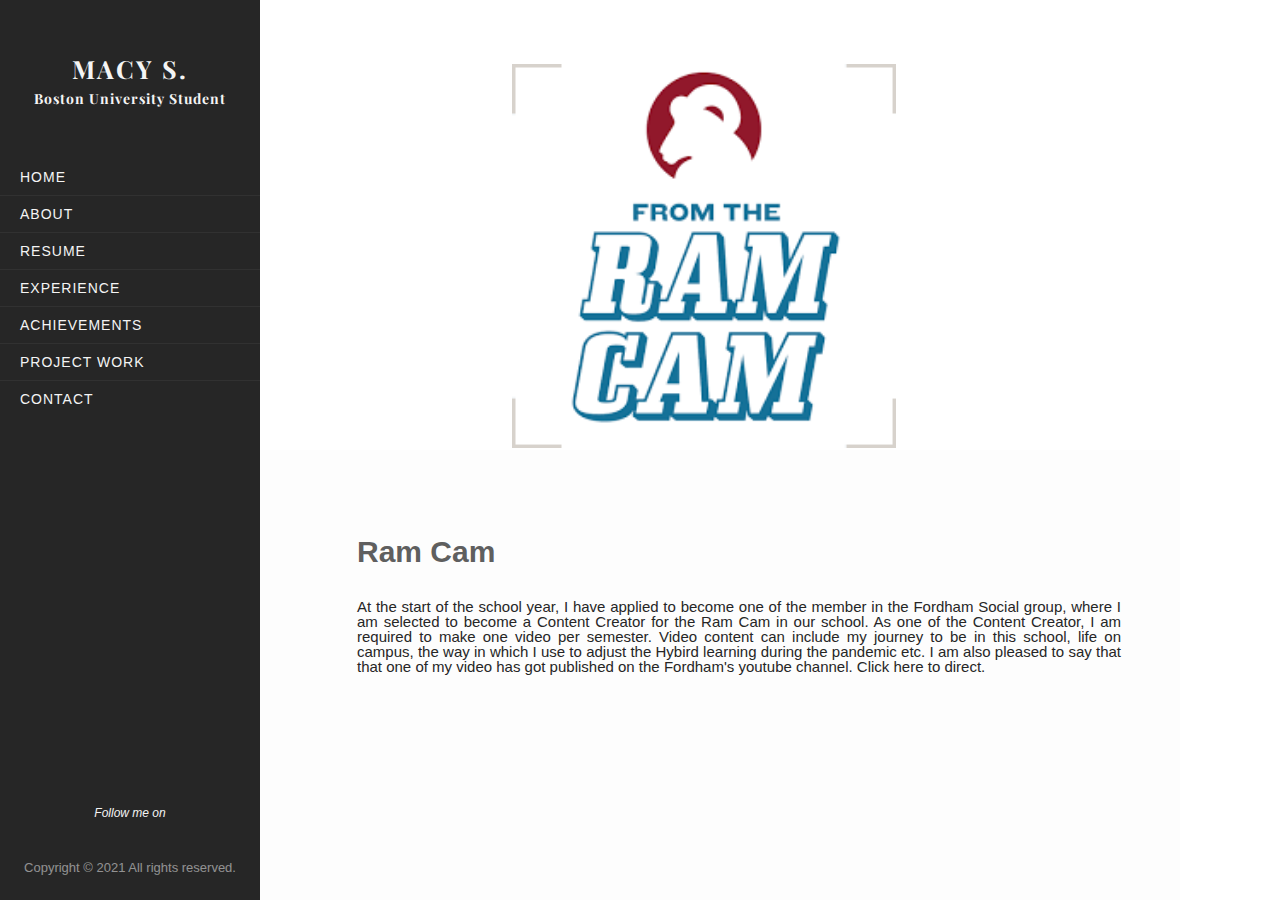
<file: pages/Ram Cam.html>
<!DOCTYPE html>
<html lang="en">

<head>
    <meta charset="UTF-8" />
    <meta name="viewport" content="width=device-width, user-scalable=no, initial-scale=1.0, maximum-scale=1.0, minimum-scale=1.0" />
    <meta http-equiv="X-UA-Compatible" content="ie=edge" />
    <title>Macy S. | Portfolio</title>
    <!--Import fonts-->
    <link rel="preconnect" href="https://fonts.gstatic.com">
    <link href="https://fonts.googleapis.com/css2?family=Playfair+Display:wght@400;500&family=Train+One&display=swap" rel="stylesheet">
    <!--Import icons-->
    <link rel="stylesheet" href="http://code.ionicframework.com/ionicons/2.0.1/css/ionicons.min.css" />
    <link rel="stylesheet" href="../styles.css" />
</head>

<body>

    <div class="hamburger-menu">
        <i class="ion-navicon open"></i>
        <i class="ion-android-close close"></i>
    </div>

    <nav class="nav">
        <div class="intro">
            <h1 class="intro-heading">Macy S.</h1>
            <h2 class="intro-subhead">Boston University Student</h2>
        </div>
        <ul>
            <li class="nav-item">
                <a href="../index.html" class="nav-link">Home</a>
            </li>
            <li class="nav-item">
                <a href="../index.html#about" class="nav-link">About</a>
            </li>
            <li class="nav-item">
                <a href="../files/Resume - So May See Macy .pdf" class="nav-link" target="_blank">Resume</a>
            </li>
            <li class="nav-item">
                <a href="../index.html#experience" class="nav-link">Experience</a>
            </li>
            <li class="nav-item">
                <a href="../index.html#experience" class="nav-link">Achievements</a>
            </li>
            <li class="nav-item">
                <a href="../index.html#project-work" class="nav-link">Project Work</a>
            </li>
            <li class="nav-item">
                <a href="../index.html#contact" class="nav-link">Contact</a>
            </li>
        </ul>

        <div class="social-media-wrapper">
            <span>Follow me on</span>
            <div class="social-media">
                <a href="https://www.instagram.com/macie._.here/" class="sm-link" target="_blank"><i class="ion-social-instagram"></i></a>
                <a href="mailto:mso@fordham.edu" class="sm-link" target="_blank"><i class="ion-android-mail"></i></a>
                <a href="https://www.linkedin.com/in/macyso/" class="sm-link" target="_blank"><i class="ion-social-linkedin"></i></a>
                <a href="https://github.com/macyso12" class="sm-link" target="_blank"><i class="ion-social-github"></i></a>
                <a href="https://www.youtube.com/channel/UCJqH0ZPbDVJI4NJxDdw3Swg" class="sm-link" target="_blank"><i class="ion-social-youtube"></i></a>
            </div>
        </div>
        <div class="copyright-notice">
            <p>Copyright &copy; 2021 All rights reserved.</p>
        </div>
    </nav>

    <img class="solo-picture" src="../images/Ram Cam .png" id="" alt=" ">
    <div class="title-section ">
        <div class="inner-container ">
            <h1>Ram Cam</h1>
            <p class="text "> At the start of the school year, I have applied to become one of the member in the Fordham Social group, where I am selected to become a Content Creator for the Ram Cam in our school. As one of the Content Creator, I am required to make one
                video per semester. Video content can include my journey to be in this school, life on campus, the way in which I use to adjust the Hybird learning during the pandemic etc. I am also pleased to say that that one of my video has got published
                on the Fordham's youtube channel. Click here to direct.</p>

        </div>
    </div>

    <!--Link JS-->

    <script src="slide.js "></script>
</body>

</html>
</file>
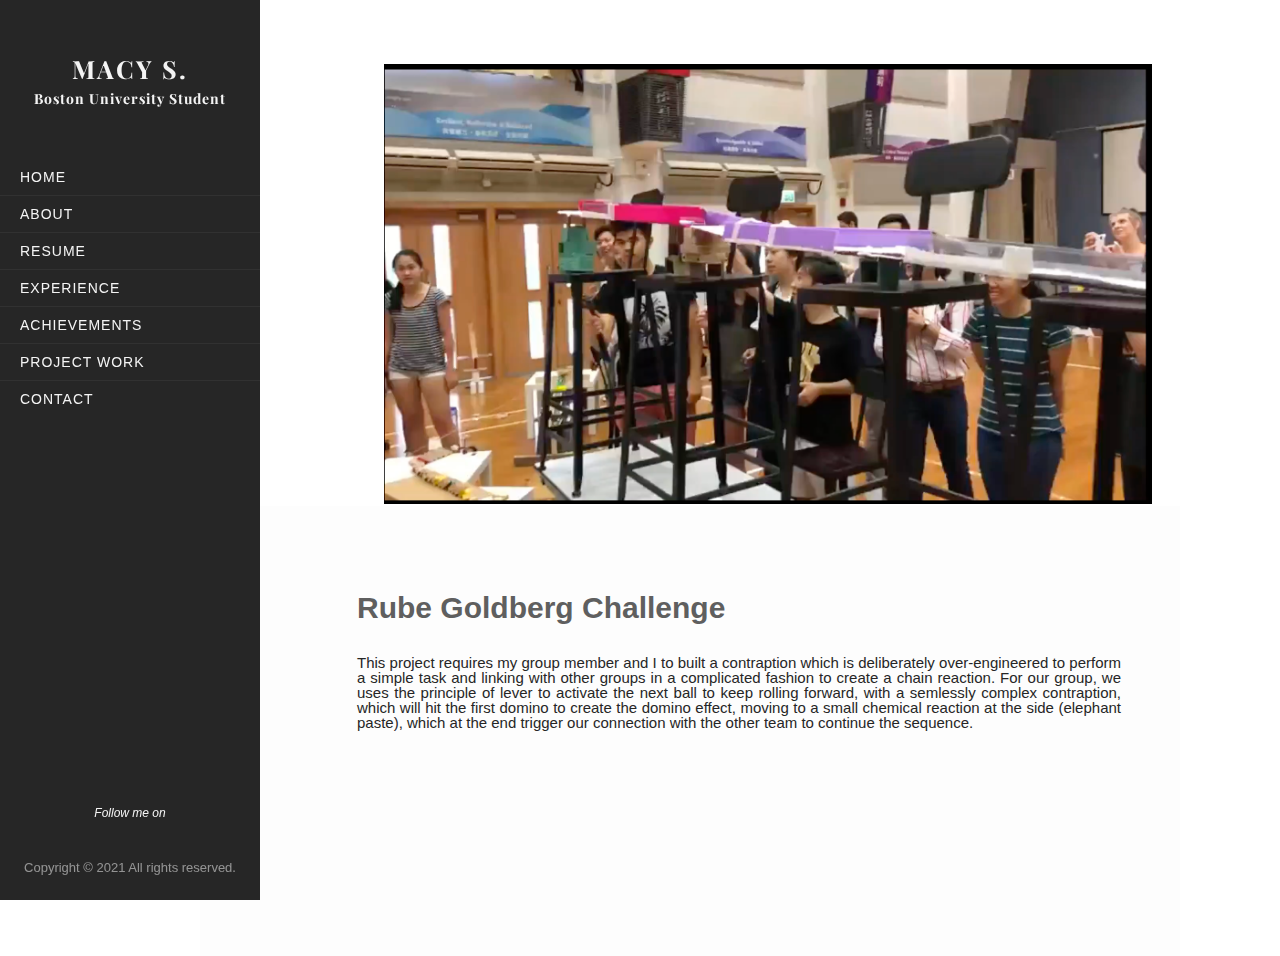
<file: pages/Rube-Golberg.html>
<!DOCTYPE html>
<html lang="en">

<head>
    <meta charset="UTF-8" />
    <meta name="viewport" content="width=device-width, user-scalable=no, initial-scale=1.0, maximum-scale=1.0, minimum-scale=1.0" />
    <meta http-equiv="X-UA-Compatible" content="ie=edge" />
    <title>Macy S. | Portfolio</title>
    <!--Import fonts-->
    <link rel="preconnect" href="https://fonts.gstatic.com">
    <link href="https://fonts.googleapis.com/css2?family=Playfair+Display:wght@400;500&family=Train+One&display=swap" rel="stylesheet">
    <!--Import icons-->
    <link rel="stylesheet" href="http://code.ionicframework.com/ionicons/2.0.1/css/ionicons.min.css" />
    <link rel="stylesheet" href="../styles.css" />
</head>

<body>

    <div class="hamburger-menu">
        <i class="ion-navicon open"></i>
        <i class="ion-android-close close"></i>
    </div>

    <nav class="nav">
        <div class="intro">
            <h1 class="intro-heading">Macy S.</h1>
            <h2 class="intro-subhead">Boston University Student</h2>
        </div>
        <ul>
            <li class="nav-item">
                <a href="../index.html" class="nav-link">Home</a>
            </li>
            <li class="nav-item">
                <a href="../index.html#about" class="nav-link">About</a>
            </li>
            <li class="nav-item">
                <a href="../files/Resume - So May See Macy .pdf" class="nav-link" target="_blank">Resume</a>
            </li>
            <li class="nav-item">
                <a href="../index.html#experience" class="nav-link">Experience</a>
            </li>
            <li class="nav-item">
                <a href="../index.html#experience" class="nav-link">Achievements</a>
            </li>
            <li class="nav-item">
                <a href="../index.html#project-work" class="nav-link">Project Work</a>
            </li>
            <li class="nav-item">
                <a href="../index.html#contact" class="nav-link">Contact</a>
            </li>
        </ul>

        <div class="social-media-wrapper">
            <span>Follow me on</span>
            <div class="social-media">
                <a href="https://www.instagram.com/macie._.here/" class="sm-link" target="_blank"><i class="ion-social-instagram"></i></a>
                <a href="mailto:mso@fordham.edu" class="sm-link" target="_blank"><i class="ion-android-mail"></i></a>
                <a href="https://www.linkedin.com/in/macyso/" class="sm-link" target="_blank"><i class="ion-social-linkedin"></i></a>
                <a href="https://github.com/macyso12" class="sm-link" target="_blank"><i class="ion-social-github"></i></a>
                <a href="https://www.youtube.com/channel/UCJqH0ZPbDVJI4NJxDdw3Swg" class="sm-link" target="_blank"><i class="ion-social-youtube"></i></a>
            </div>
        </div>
        <div class="copyright-notice">
            <p>Copyright &copy; 2021 All rights reserved.</p>
        </div>
    </nav>

    <img class="solo-picture1" src="../images/Rube-Goldberg copy.png" id="" alt=" ">
    <div class="title-section">
        <div class="inner-container">
            <h1>Rube Goldberg Challenge</h1>
            <p class="text"> This project requires my group member and I to built a contraption which is deliberately over-engineered to perform a simple task and linking with other groups in a complicated fashion to create a chain reaction. For our group, we uses the
                principle of lever to activate the next ball to keep rolling forward, with a semlessly complex contraption, which will hit the first domino to create the domino effect, moving to a small chemical reaction at the side (elephant paste),
                which at the end trigger our connection with the other team to continue the sequence. </p>

        </div>
    </div>

    <!--Link JS-->

    <script src="slide.js"></script>
</body>

</html>
</file>
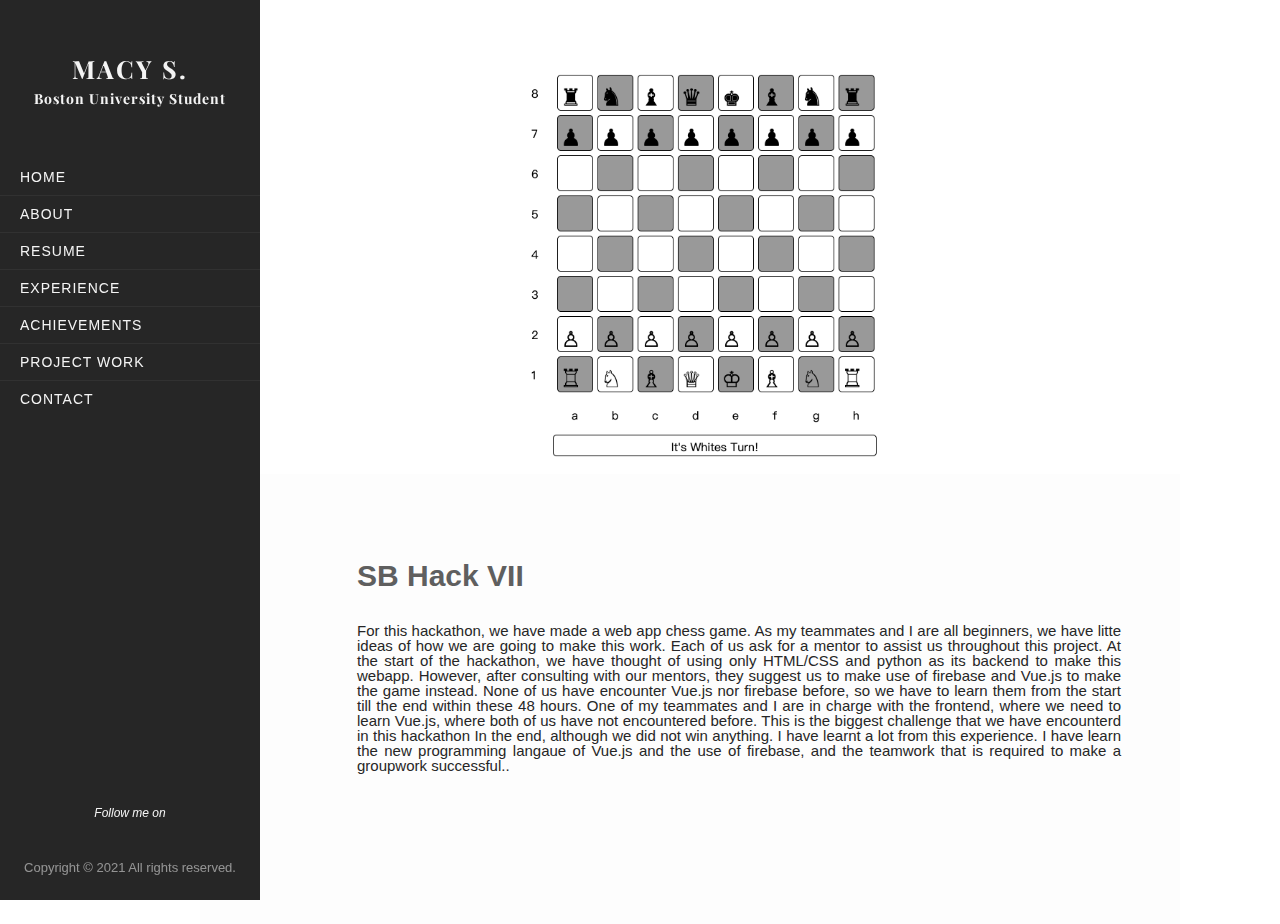
<file: pages/SB-Hack.html>
<!DOCTYPE html>
<html lang="en">

<head>
    <meta charset="UTF-8" />
    <meta name="viewport" content="width=device-width, user-scalable=no, initial-scale=1.0, maximum-scale=1.0, minimum-scale=1.0" />
    <meta http-equiv="X-UA-Compatible" content="ie=edge" />
    <title>Macy S. | Portfolio</title>
    <!--Import fonts-->
    <link rel="preconnect" href="https://fonts.gstatic.com">
    <link href="https://fonts.googleapis.com/css2?family=Playfair+Display:wght@400;500&family=Train+One&display=swap" rel="stylesheet">
    <!--Import icons-->
    <link rel="stylesheet" href="http://code.ionicframework.com/ionicons/2.0.1/css/ionicons.min.css" />
    <link rel="stylesheet" href="../styles.css" />
</head>

<body>

    <div class="hamburger-menu">
        <i class="ion-navicon open"></i>
        <i class="ion-android-close close"></i>
    </div>

    <nav class="nav">
        <div class="intro">
            <h1 class="intro-heading">Macy S.</h1>
            <h2 class="intro-subhead">Boston University Student</h2>
        </div>
        <ul>
            <li class="nav-item">
                <a href="../index.html" class="nav-link">Home</a>
            </li>
            <li class="nav-item">
                <a href="../index.html#about" class="nav-link">About</a>
            </li>
            <li class="nav-item">
                <a href="../files/Resume - So May See Macy .pdf" class="nav-link" target="_blank">Resume</a>
            </li>
            <li class="nav-item">
                <a href="../index.html#experience" class="nav-link">Experience</a>
            </li>
            <li class="nav-item">
                <a href="../index.html#experience" class="nav-link">Achievements</a>
            </li>
            <li class="nav-item">
                <a href="../index.html#project-work" class="nav-link">Project Work</a>
            </li>
            <li class="nav-item">
                <a href="../index.html#contact" class="nav-link">Contact</a>
            </li>
        </ul>

        <div class="social-media-wrapper">
            <span>Follow me on</span>
            <div class="social-media">
                <a href="https://www.instagram.com/macie._.here/" class="sm-link" target="_blank"><i class="ion-social-instagram"></i></a>
                <a href="mailto:mso@fordham.edu" class="sm-link" target="_blank"><i class="ion-android-mail"></i></a>
                <a href="https://www.linkedin.com/in/macyso/" class="sm-link" target="_blank"><i class="ion-social-linkedin"></i></a>
                <a href="https://github.com/macyso12" class="sm-link" target="_blank"><i class="ion-social-github"></i></a>
                <a href="https://www.youtube.com/channel/UCJqH0ZPbDVJI4NJxDdw3Swg" class="sm-link" target="_blank"><i class="ion-social-youtube"></i></a>
            </div>
        </div>
        <div class="copyright-notice">
            <p>Copyright &copy; 2021 All rights reserved.</p>
        </div>
    </nav>

    <img class="solo-picture" src="../images/Hackathon 1.0.png" id="" alt=" ">
    <div class="title-section">
        <div class="inner-container">
            <h1>SB Hack VII</h1>
            <p class="text"> For this hackathon, we have made a web app chess game. As my teammates and I are all beginners, we have litte ideas of how we are going to make this work. Each of us ask for a mentor to assist us throughout this project. At the start of the
                hackathon, we have thought of using only HTML/CSS and python as its backend to make this webapp. However, after consulting with our mentors, they suggest us to make use of firebase and Vue.js to make the game instead. None of us have encounter
                Vue.js nor firebase before, so we have to learn them from the start till the end within these 48 hours. One of my teammates and I are in charge with the frontend, where we need to learn Vue.js, where both of us have not encountered before.
                This is the biggest challenge that we have encounterd in this hackathon In the end, although we did not win anything. I have learnt a lot from this experience. I have learn the new programming langaue of Vue.js and the use of firebase,
                and the teamwork that is required to make a groupwork successful..</p>
        </div>
    </div>

    <!--Link JS-->

    <script src="slide.js"></script>
</body>

</html>
</file>
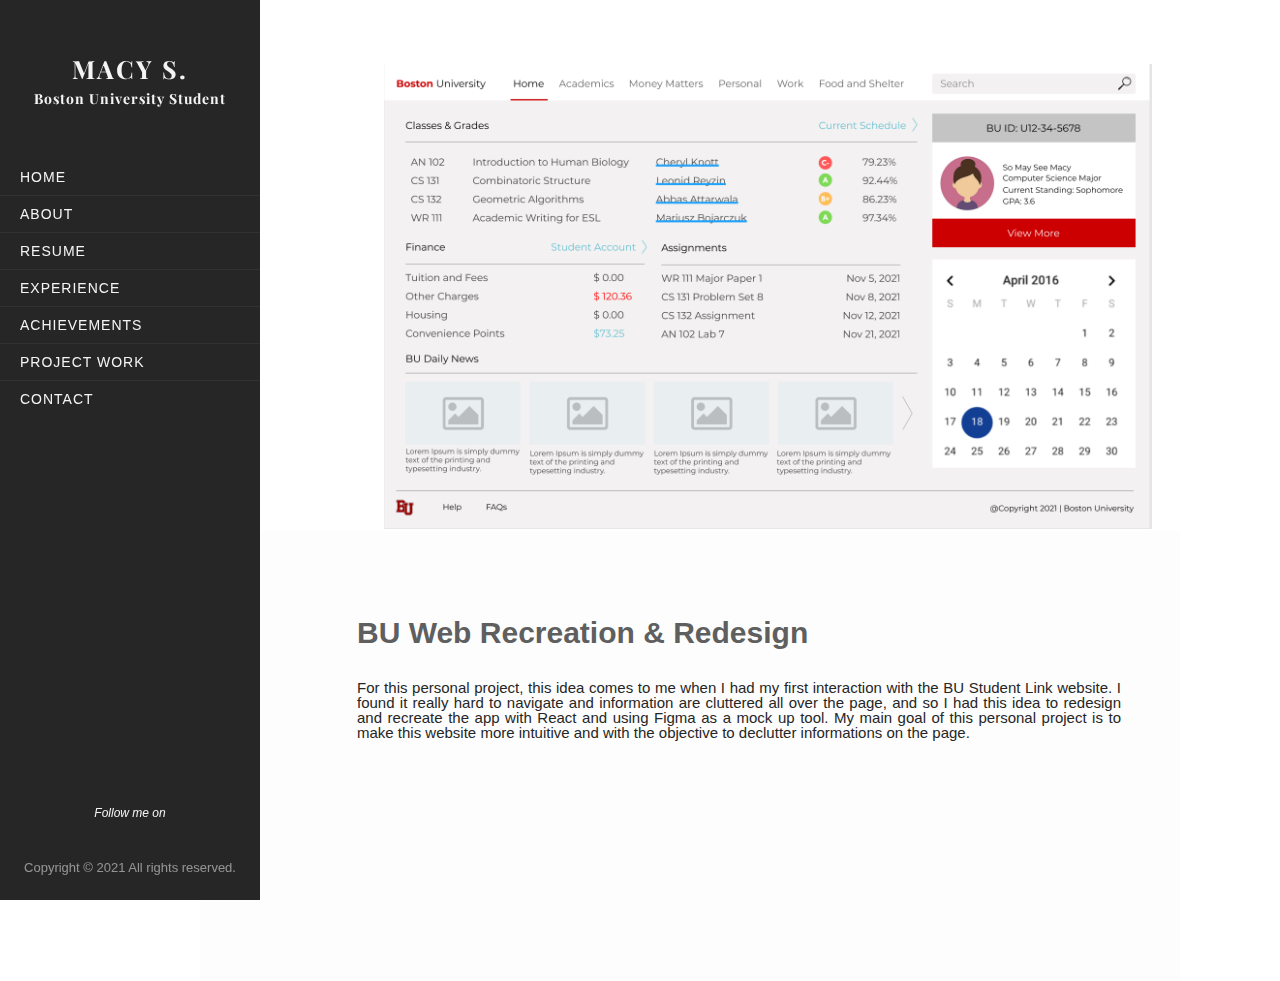
<file: pages/Web-Recreation.html>
<!DOCTYPE html>
<html lang="en">

<head>
    <meta charset="UTF-8" />
    <meta name="viewport" content="width=device-width, user-scalable=no, initial-scale=1.0, maximum-scale=1.0, minimum-scale=1.0" />
    <meta http-equiv="X-UA-Compatible" content="ie=edge" />
    <title>Macy S. | Portfolio</title>
    <!--Import fonts-->
    <link rel="preconnect" href="https://fonts.gstatic.com" />
    <link href="https://fonts.googleapis.com/css2?family=Playfair+Display:wght@400;500&family=Train+One&display=swap" rel="stylesheet" />
    <!--Import icons-->
    <link rel="stylesheet" href="http://code.ionicframework.com/ionicons/2.0.1/css/ionicons.min.css" />
    <link rel="stylesheet" href="../styles.css" />
</head>

<body>
    <div class="hamburger-menu">
        <i class="ion-navicon open"></i>
        <i class="ion-android-close close"></i>
    </div>

    <nav class="nav">
        <div class="intro">
            <h1 class="intro-heading">Macy S.</h1>
            <h2 class="intro-subhead">Boston University Student</h2>
        </div>
        <ul>
            <li class="nav-item">
                <a href="../index.html" class="nav-link">Home</a>
            </li>
            <li class="nav-item">
                <a href="../index.html#about" class="nav-link">About</a>
            </li>
            <li class="nav-item">
                <a href="../files/Resume - So May See Macy .pdf" class="nav-link" target="_blank">Resume</a
          >
        </li>
        <li class="nav-item">
          <a href="../index.html#experience" class="nav-link">Experience</a>
            </li>
            <li class="nav-item">
                <a href="../index.html#experience" class="nav-link">Achievements</a>
            </li>
            <li class="nav-item">
                <a href="../index.html#project-work" class="nav-link">Project Work</a>
            </li>
            <li class="nav-item">
                <a href="../index.html#contact" class="nav-link">Contact</a>
            </li>
        </ul>

        <div class="social-media-wrapper">
            <span>Follow me on</span>
            <div class="social-media">
                <a href="https://www.instagram.com/macie._.here/" class="sm-link" target="_blank"><i class="ion-social-instagram"></i
          ></a>
                <a href="mailto:mso@fordham.edu" class="sm-link" target="_blank"><i class="ion-android-mail"></i
          ></a>
                <a href="https://www.linkedin.com/in/macyso/" class="sm-link" target="_blank"><i class="ion-social-linkedin"></i
          ></a>
                <a href="https://github.com/macyso12" class="sm-link" target="_blank"><i class="ion-social-github"></i
          ></a>
                <a href="https://www.youtube.com/channel/UCJqH0ZPbDVJI4NJxDdw3Swg" class="sm-link" target="_blank"><i class="ion-social-youtube"></i
          ></a>
            </div>
        </div>
        <div class="copyright-notice">
            <p>Copyright &copy; 2021 All rights reserved.</p>
        </div>
    </nav>

    <img class="solo-picture1" src="../images/BU-Web.png" id="" alt=" " />
    <div class="title-section">
        <class class="inner-container">
            <h1>BU Web Recreation & Redesign</h1>
            <p class="text">
                For this personal project, this idea comes to me when I had my first interaction with the BU Student Link website. I found it really hard to navigate and information are cluttered all over the page, and so I had this idea to redesign and recreate the
                app with React and using Figma as a mock up tool. My main goal of this personal project is to make this website more intuitive and with the objective to declutter informations on the page.
            </p>
        </class>
    </div>

    <!--Link JS-->

    <script src="slide.js"></script>
</body>

</html>
</file>
<file: styles.css>
/*Base styles*/

* {
    margin: 0;
    padding: 0;
    box-sizing: border-box;
}

:root {
    --body-font-size: 1.6rem;
    --body-font-color: #5f5f5f;
    --body-font-family: 'Open Sans', sans-serif;
    --heading-font-family: 'Playfair Display', sans-serif;
    --light-color: #f4f4f4;
    --dark-color: #262626;
    --light-gray-color: #f2f3f7;
    --orange-color: #F5D4E9;
    --blue-color: #BDD0EB;
    --yellow-color: #FDF6DC;
    --purple-color: #D6D0F5;
    --dark-blue-color: #B3DFB5;
}

html {
    font-size: 62.5%;
    scroll-behavior: smooth;
}

body {
    font-family: var(--body-font-family);
    color: var(--body-font-color);
    font-size: var(--body-fony-size);
}

a {
    display: block;
    text-decoration: none;
}


/*navigation*/

.hamburger-menu {
    display: none;
    color: var(--light-color);
}

.nav {
    width: 26rem;
    height: 100vh;
    background-color: var(--dark-color);
    color: var(--light-color);
    position: fixed;
    top: 0;
    left: 0;
    z-index: 1000;
    display: flex;
    flex-direction: column;
}

.intro {
    font-family: var(--heading-font-family);
    text-align: center;
    margin: 5rem 0;
    line-height: 1.5;
}

.intro-heading {
    font-size: 2.5rem;
    text-transform: uppercase;
    letter-spacing: 2px;
}

.intro-subhead {
    font-size: 1.4rem;
    letter-spacing: 1px;
}

.nav-list {
    list-style: none;
}

.nav-item {
    position: relative;
}

.nav-item::before {
    content: "";
    width: 100%;
    height: 100%;
    background-color: rgba(255, 255, 255, .1);
    position: absolute;
    top: 0;
    left: 0;
    z-index: -1;
    transform: scaleX(0);
    transform-origin: left;
    transition: transform .5s cubic-bezier(.03, 0, 0.17, 1);
}

.nav-item:hover::before {
    transform: scaleX(1);
}

.nav-item:not(:last-child) {
    border-bottom: 1px solid rgba(255, 255, 255, .05);
}

.nav-link {
    font-size: 1.4rem;
    text-transform: uppercase;
    letter-spacing: 1px;
    color: var(--light-color);
    padding: 1rem;
    margin-left: 1rem;
}

.social-media-wrapper {
    margin-top: auto;
    margin-bottom: 3rem;
    text-align: center;
}

.social-media-wrapper span {
    display: block;
    font-size: 1.2rem;
    font-style: italic;
    font-weight: 300;
    margin-bottom: 1rem;
}

.social-media {
    display: flex;
    justify-content: center;
}

.sm-link {
    font-size: 3.6rem;
    color: var(--light-color);
    transition: color .5s, transform .5s;
}

.sm-link:hover {
    color: #999;
    transform: translateY(-3px);
}

.sm-link:nth-child(3) {
    margin: 0 2 -0.5rem;
}

.sm-link:nth-child(2) {
    margin: 0 2rem;
}

.sm-link:nth-child(4) {
    margin: 0 2rem;
}

.copyright-notice {
    text-align: center;
    font-size: 1.3rem;
    margin-bottom: 2.5rem;
    color: rgba(255, 255, 255, .5);
}


/*main style*/

.main {
    width: calc(100% - 26rem);
    transform: translateX(26rem);
}

.section:not(.hero) {
    padding: 5rem 0;
}

.blur {
    position: absolute;
    bottom: 30%;
    top: 10%;
    margin: 1%;
    width: 90%;
    height: 70%;
    background: rgba(255, 255, 255, 0.4);
    backdrop-filter: blur(3px);
    z-index: 1;
    border-radius: 25px;
}


/*Hero style*/

.hero {
    height: 60vh;
    position: relative;
    display: flex;
    justify-content: center;
}

.name-heading {
    position: absolute;
    top: 25%;
    left: 50%;
    transform: translateX(-50%);
    font-size: 8vw;
    font-family: var(--heading-font-family);
    color: var(--light-color);
    z-index: 1;
    user-select: none;
}

.hero-person-image {
    width: 100%;
    user-select: none;
    -webkit-user-drag: none;
    margin-bottom: auto;
    position: relative;
    overflow: hidden;
}

.hero-person-image::before {
    width: 100%;
    height: 100%;
    background-color: rgba(0, 0, 0, .5);
    position: absolute;
    top: 0;
    left: 0;
    z-index: 1;
}

.scroll-down {
    position: absolute;
    bottom: 1rem;
    left: 50%;
    transform: translateX(-50%);
    display: flex;
    flex-direction: column;
    align-items: center;
    z-index: 5;
}

.mouse {
    height: 5rem;
    width: 2.5rem;
    border: 2px solid var(--light-color);
    border-radius: 2rem;
    display: flex;
}

.mouse span {
    display: block;
    width: 1rem;
    height: 1rem;
    background: var(--light-color);
    border-radius: 50%;
    margin: auto;
    animation: move-wheel 1s linear infinite;
}

.arrow span {
    display: block;
    width: 1rem;
    height: 1rem;
    border-right: 2px solid var(--light-color);
    border-bottom: 2px solid var(--light-color);
    transform: rotate(45deg);
    animation: arrow-down 1s linear infinite;
}

@keyframes move-wheel {
    0% {
        opacity: 1;
        transform: translateY(-1rem);
    }
    100% {
        opacity: 0;
        transform: translateY(2rem);
    }
}

@keyframes arrow-down {
    0% {
        opacity: 0;
    }
    25% {
        opacity: .25;
    }
    50% {
        opacity: .5;
    }
    75% {
        opacity: .75;
    }
    100% {
        opacity: 1;
    }
}


/*About style*/

.container {
    max-width: 120rem;
    margin: 0 auto;
    padding: 0 3rem;
}

.heading-group {
    color: var(--dark-blue-color);
    margin-bottom: 5rem;
}

.section-head-small {
    display: block;
    font-size: 1rem;
    text-transform: uppercase;
    color: #999;
    letter-spacing: 3px;
    margin-bottom: 1rem;
    margin-top: 4rem;
}

.section-head-large {
    font-size: 1.8rem;
    font-family: var(--heading-font-family);
    color: var(--dark-color);
    text-transform: uppercase;
    letter-spacing: .5rem;
}

.intro-description p:not(last-child) {
    margin-bottom: 2rem;
    font-size: 1.2rem;
}

.intro-description p span {
    font-family: var(--heading-font-family);
    font-weight: bold;
    color: var(--dark-color);
    letter-spacing: 1px;
    /*font-size: 2rem;*/
}

.call-to-action {
    background-color: var(--yellow-color);
    margin-top: 5rem;
    padding: 3rem;
    color: var(--dark-color);
}

.call-to-action p {
    font-size: 1.4rem;
    font-weight: 300;
    margin-bottom: 2rem;
}

.btn {
    font-size: 1rem;
    text-transform: uppercase;
    letter-spacing: 1px;
    padding: 1rem 3rem;
    display: inline-block;
    transition: background-color .5s;
}

.cta-btn {
    color: var(--dark-color);
    border: 1px solid var(--dark-color);
}

.cta-btn:hover {
    color: var(--light-color);
    background-color: var(--dark-color);
}


/*My SKills*/

.grid {
    display: grid;
    grid-template-columns: repeat(auto-fill, minmax(30rem, 1fr));
    gap: 2rem;
    margin-bottom: 3%;
}

.my-expertise .grid-item {
    background-color: #fff;
    box-shadow: 0 .5rem 2rem rgba(0, 0, 0, .1);
    padding: 2rem;
    border-bottom: 3px solid transparent;
    position: relative;
}

.grid-item.orange {
    border-bottom-color: var(--orange-color);
}

.grid-item.blue {
    border-bottom-color: var(--blue-color);
}

.grid-item.yellow {
    border-bottom-color: var(--yellow-color);
}

.grid-item.purple {
    border-bottom-color: var(--purple-color);
}

.grid-item.dark-blue {
    border-bottom-color: var(--dark-blue-color);
}

.orange i {
    color: var(--orange-color);
}

.blue i {
    color: var(--blue-color);
}

.yellow i {
    color: var(--yellow-color);
}

.purple i {
    color: var(--purple-color);
}

.item-icon {
    display: block;
    font-size: 3.6rem;
    margin-bottom: .5rem;
}

.item-heading {
    font-size: 1.5rem;
    font-weight: 400;
    text-transform: uppercase;
    letter-spacing: 1px;
    margin-bottom: 1.5rem;
}

.margin-top {
    margin-top: 5rem;
}

.item-skill {
    width: calc(100% + 1rem);
    height: 5rem;
    position: absolute;
    top: 1rem;
    left: -1rem;
    display: flex;
}

.item-skill::before {
    content: "";
    position: absolute;
    top: -1rem;
    left: -.99rem;
    border: 1rem solid transparent;
    z-index: -1;
}

.orange .item-skill {
    background-color: var(--orange-color);
}

.orange .item-skill::before {
    border-right-color: var(--orange-color);
}

.blue .item-skill {
    background-color: var(--blue-color);
}

.blue .item-skill::before {
    border-right-color: var(--blue-color);
}

.yellow .item-skill {
    background-color: var(--yellow-color);
}

.yellow .item-skill::before {
    border-right-color: var(--yellow-color);
}

.purple .item-skill {
    background-color: var(--purple-color);
}

.purple .item-skill::before {
    border-right-color: var(--purple-color);
}

.dark-blue .item-skill {
    background-color: var(--dark-blue-color);
}

.dark-blue .item-skill::before {
    border-right-color: var(--dark-blue-color);
}

.skill-name {
    font-size: 1.5rem;
    text-transform: uppercase;
    color: var(--dark-color);
    font-weight: 400;
    letter-spacing: 1px;
    margin: auto;
}

.skill-description {
    margin-top: 5rem;
    padding: 3rem;
    line-height: 2;
}


/*motto style*/

.motto {
    height: 35vh;
    background: url("./images/NYC.jpg") bottom/cover;
    position: relative;
    z-index: 1;
}

.motto::before {
    content: "";
    width: 100%;
    height: 100%;
    background-color: rgba(0, 0, 0, .5);
    position: absolute;
    top: 0;
    left: 0;
    z-index: -1;
}

.motto .container {
    height: 100%;
    display: flex;
}

.quote-wrapper {
    margin: auto;
    max-width: 50rem;
    text-align: center;
    color: var(--light-color);
}

.quote {
    font-size: 2rem;
    font-weight: 300;
    color: var(--light-color);
    padding: .5rem;
    position: relative;
}

.quote::before,
.quote::after {
    font-size: 15rem;
    position: absolute;
    width: 5rem;
    height: 5rem;
    font-family: sans-serif;
}

.quote::before {
    content: open-quote;
    top: -5rem;
    left: -6rem;
}

.quote::after {
    content: close-quote;
    bottom: -.5rem;
    right: -6rem;
}

.quote-by {
    display: block;
    text-align: right;
    color: var(--light-color);
    margin-top: 2rem;
}


/* work experience*/

.timeline {
    position: relative;
}

.timeline::before,
.timeline::after,
.timeline-item::before,
.timeline-item::after {
    content: "";
    position: absolute;
}

.timeline::before {
    width: .5rem;
    height: 100%;
    background-color: var(--light-gray-color);
    border-radius: 1rem;
    top: 50%;
    left: 0;
    transform: translateY(-50%);
}

.timeline::after {
    width: 2rem;
    height: 2rem;
    border: .5rem solid var(--light-gray-color);
    border-radius: 50%;
    bottom: -2.5rem;
    left: -1.2rem;
}

.timeline-item {
    background-color: var(--light-gray-color);
    padding: 2.2rem;
    margin-left: 3.5rem;
    margin-bottom: 2rem;
    position: relative;
    line-height: 1.5rem;
}

.timeline-item::before {
    top: .5rem;
    left: -2rem;
    border: 1rem solid transparent;
    border-right-color: var(--light-gray-color);
}

.timeline-item::after {
    width: 3rem;
    height: 3rem;
    background-color: var(--light-gray-color);
    border-radius: 50%;
    top: -.3px;
    left: -4.7rem;
}

.timeline-heading {
    margin-top: 1rem;
}

.timeline-entry-name {
    display: inline-block;
    margin-right: 1rem;
    font-size: 1.5rem;
    font-weight: 400;
    letter-spacing: 1px;
    color: var(--dark-color);
    text-transform: uppercase;
}


/* Project work */

.project-work .grid {
    grid-template-columns: repeat(auto-fit, minmax(45rem, 1fr));
    margin: 5%;
}

.project-work .grid-item {
    min-height: 35rem;
    position: relative;
    overflow: hidden;
}

.project-work-item-image {
    width: 100%;
    height: 100%;
    object-fit: cover;
    position: absolute;
    top: 0;
    left: 0;
}

.project-work-item-info {
    width: 100%;
    height: 100%;
    background-color: var(--dark-color);
    color: var(--light-color);
    position: absolute;
    top: 0;
    left: 0;
    padding: 2rem;
    text-transform: uppercase;
    display: flex;
    flex-direction: column;
    opacity: .5;
    transition: opacity .5s;
}

.project-work-item-info:hover {
    opacity: 1;
}

.project-work-name {
    font-size: 2rem;
    letter-spacing: 1px;
    margin-bottom: .7rem;
    transform: translateY(-2rem);
    transition: transform .5s;
}

.project-work-name span {
    font-weight: 500;
    opacity: .5;
}

.project-type {
    font-size: 1.3rem;
    opacity: .5;
    transform: translateY(2rem);
    transition: transform .5s;
}

.project-work-item-info:hover .project-work-name,
.project-work-item-info:hover .project-type {
    transform: translateY(0);
}

.info-cta {
    margin-top: auto;
}

.info-btn {
    color: var(--light-color);
    border: 1px solid var(--light-color);
}

.info-btn:hover {
    color: var(--dark-color);
    background-color: rgba(255, 255, 255, .7);
    border-color: transparent;
}

.btn-blue {
    background-color: var(--blue-color);
    color: var(--light-color);
    margin: 5%;
}

.btn-blue:hover {
    background-color: #6b85aa;
}

.load-more .btn {
    margin-top: 2.5rem;
    padding: 1rem 5rem;
}


/*Contact Style*/

.contact-info-wrapper {
    display: flex;
    flex-wrap: wrap;
}

.contact-info {
    flex-basis: 45%;
}

.contact-info-item {
    display: flex;
    align-items: center;
    margin-bottom: 2.5rem;
}

.info-item-icon {
    background-color: var(--light-gray-color);
    display: flex;
    width: 10rem;
    font-size: 5rem;
    color: var(--blue-color);
    border-radius: 3px;
}

.info-item-icon i {
    margin: auto;
}

.data-wrapper {
    margin-left: 2rem;
}

.info-item-data {
    display: block;
    font-size: 1.4rem;
    line-height: 1.5;
}

.contact-form {
    flex: 1;
}

.contact-form .input,
.contact-form textarea {
    width: 1005;
    background-color: var(--light-gray-color);
    font-family: var(--body-font-family);
    color: var(--body-font-color);
    font-size: 1.4rem;
    letter-spacing: 1px;
    border: none;
    border-radius: 3px;
    margin-bottom: 2rem;
    padding: 1rem;
}

.contact-form .btn {
    border: none;
    border-radius: 3px;
    cursor: pointer;
}


/*Media queries*/

@media screen and (max-width: 1030px) {
    .name-heading {
        font-size: 6vw;
    }
    .blur {
        position: absolute;
        bottom: 30%;
        top: 10%;
        margin: 1%;
        width: 90%;
        height: 30%;
        background: rgba(255, 255, 255, 0.4);
        backdrop-filter: blur(3px);
        z-index: 1;
        border-radius: 25px;
    }
    .nav {
        transform: translateX(-27rem);
        transition: transform .5s;
    }
    .is-open .nav {
        transform: translateX(0);
    }
    .hamburger-menu {
        display: flex;
        width: 5rem;
        height: 5rem;
        background-color: var(--dark-color);
        color: var(--light-color);
        position: fixed;
        top: 0;
        left: 0;
        font-size: 2.6rem;
        cursor: pointer;
        transition: transform .5s;
        z-index: 2000;
    }
    .hamburger-menu i {
        margin: auto;
    }
    .close {
        display: none;
    }
    .is-open .hamburger-menu {
        transform: translateX(21rem);
    }
    .is-open .close {
        display: block;
    }
    .is-open .open {
        display: none;
    }
    .main {
        width: 100%;
        transform: initial;
    }
    .hero {
        height: 80vh;
    }
    .hero::after {
        content: "";
        position: fixed;
        top: 0;
        left: 0;
        width: 100%;
        height: 100vh;
        background-color: rgba(0, 0, 0, .8);
        z-index: 999;
        opacity: 0;
        transform: scale(0);
        transition: opacity .5s;
    }
    .is-open .hero::after {
        opacity: 1;
        transform: scale(1);
    }
    .name-heading {
        font-size: 25vw;
    }
    .project-work-item-info {
        background-color: rgba(0, 0, 0, .5);
        opacity: 1;
    }
    .project-name {
        transform: translateY(0);
    }
    .project-type {
        transform: translateY(0);
    }
    .info-btn:first-child {
        margin-bottom: 1rem;
    }
}

@media screen and (max-width: 768px) {
    .name-heading {
        font-size: 8vw;
    }
    .blur {
        position: absolute;
        bottom: 30%;
        top: 10%;
        margin: 1%;
        width: 90%;
        height: 70%;
        background: rgba(255, 255, 255, 0.4);
        backdrop-filter: blur(3px);
        z-index: 1;
        border-radius: 25px;
    }
    .scroll-down {
        position: absolute;
        bottom: -1rem;
        left: 50%;
        transform: translateX(-50%);
        display: flex;
        flex-direction: column;
        align-items: center;
        z-index: 5;
    }
    .mouse {
        height: 4rem;
        width: 2.5rem;
        border: 2px solid var(--light-color);
        border-radius: 2rem;
        display: flex;
    }
    .hero {
        height: 20vh;
        position: relative;
        display: flex;
        justify-content: center;
    }
    .grid,
    .project-work .grid {
        grid-template-columns: repeat(auto-fit, minmax(25rem, 1fr));
    }
}

@media screen and (max-width: 600px) {
    .name-heading {
        font-size: 7vw;
    }
    .blur {
        position: absolute;
        bottom: 30%;
        top: 10%;
        margin: 1%;
        width: 90%;
        height: 80%;
        background: rgba(255, 255, 255, 0.4);
        backdrop-filter: blur(3px);
        z-index: 1;
        border-radius: 25px;
    }
    .scroll-down {
        position: absolute;
        bottom: -5.5rem;
        left: 50%;
        transform: translateX(-50%);
        display: flex;
        flex-direction: column;
        align-items: center;
        z-index: 5;
    }
    .mouse {
        height: 4rem;
        width: 2.5rem;
        border: 2px solid var(--light-color);
        border-radius: 2rem;
        display: flex;
    }
    .mouse span {
        display: block;
        width: 1rem;
        height: 1rem;
        background: var(--light-color);
        border-radius: 50%;
        margin: auto;
        animation: move-wheel 1s linear infinite;
    }
    .arrow span {
        display: block;
        width: 1rem;
        height: 1rem;
        border-right: 2px solid var(--light-color);
        border-bottom: 2px solid var(--light-color);
        transform: rotate(45deg);
        animation: arrow-down 1s linear infinite;
    }
    .hero {
        height: 15rem;
    }
    .call-to-action p {
        font-size: 2rem;
    }
    .motto {
        height: 60vh;
    }
    .quote::before,
    .quote::after {
        font-size: 10rem;
    }
    .quote::before {
        top: -4rem;
        left: -3rem;
    }
    .quote::after {
        bottom: -3rem;
        right: -3rem;
    }
    .quote-by {
        margin-top: 4rem;
    }
    .timeline-entry-name {
        display: block;
        font-size: 1.6rem;
    }
    .timeline-heading span {
        font-size: 1.4rem;
    }
}

@media screen and (orientation: landscape) and (max-width: 1000px) {
    .name-heading {
        font-size: 8vw;
    }
    .blur {
        position: absolute;
        bottom: 30%;
        top: 10%;
        margin: 1%;
        width: 90%;
        height: 30%;
        background: rgba(255, 255, 255, 0.4);
        backdrop-filter: blur(3px);
        z-index: 1;
        border-radius: 25px;
    }
    .nav {
        overflow-y: scroll;
    }
    .hero {
        height: initial;
        min-height: 100vh;
    }
}

@media screen and (min-width: 1925px) {
    html {
        font-size: 75%;
    }
}


/*Individual Pages*/

.solo-picture {
    width: 30%;
    user-select: none;
    -webkit-user-drag: none;
    position: relative;
    overflow: hidden;
    margin-left: 40%;
    margin-top: 5%;
}

.solo-picture1 {
    width: 60%;
    user-select: none;
    -webkit-user-drag: none;
    position: relative;
    overflow: hidden;
    margin-left: 30%;
    margin-top: 5%;
}

.title-section {
    background-size: 55%;
    background-color: #fdfdfd;
    min-height: 50vh;
    display: flex;
    align-items: center;
    justify-content: center;
    overflow: hidden;
    padding: 20px 0;
    margin-left: 20rem;
    margin-right: 10rem;
}

.inner-container {
    width: 80%;
    height: 30rem;
    float: center;
    background-color: #fdfdfd;
    padding: 10px;
    margin-left: 10%;
}

.inner-container h1 {
    margin-bottom: 30px;
    font-size: 30px;
    font-weight: 900;
}

.text {
    font-size: 15px;
    color: var(--dark-color);
    line-height: 15px;
    text-align: justify;
    margin-bottom: 40px;
}
</file>
